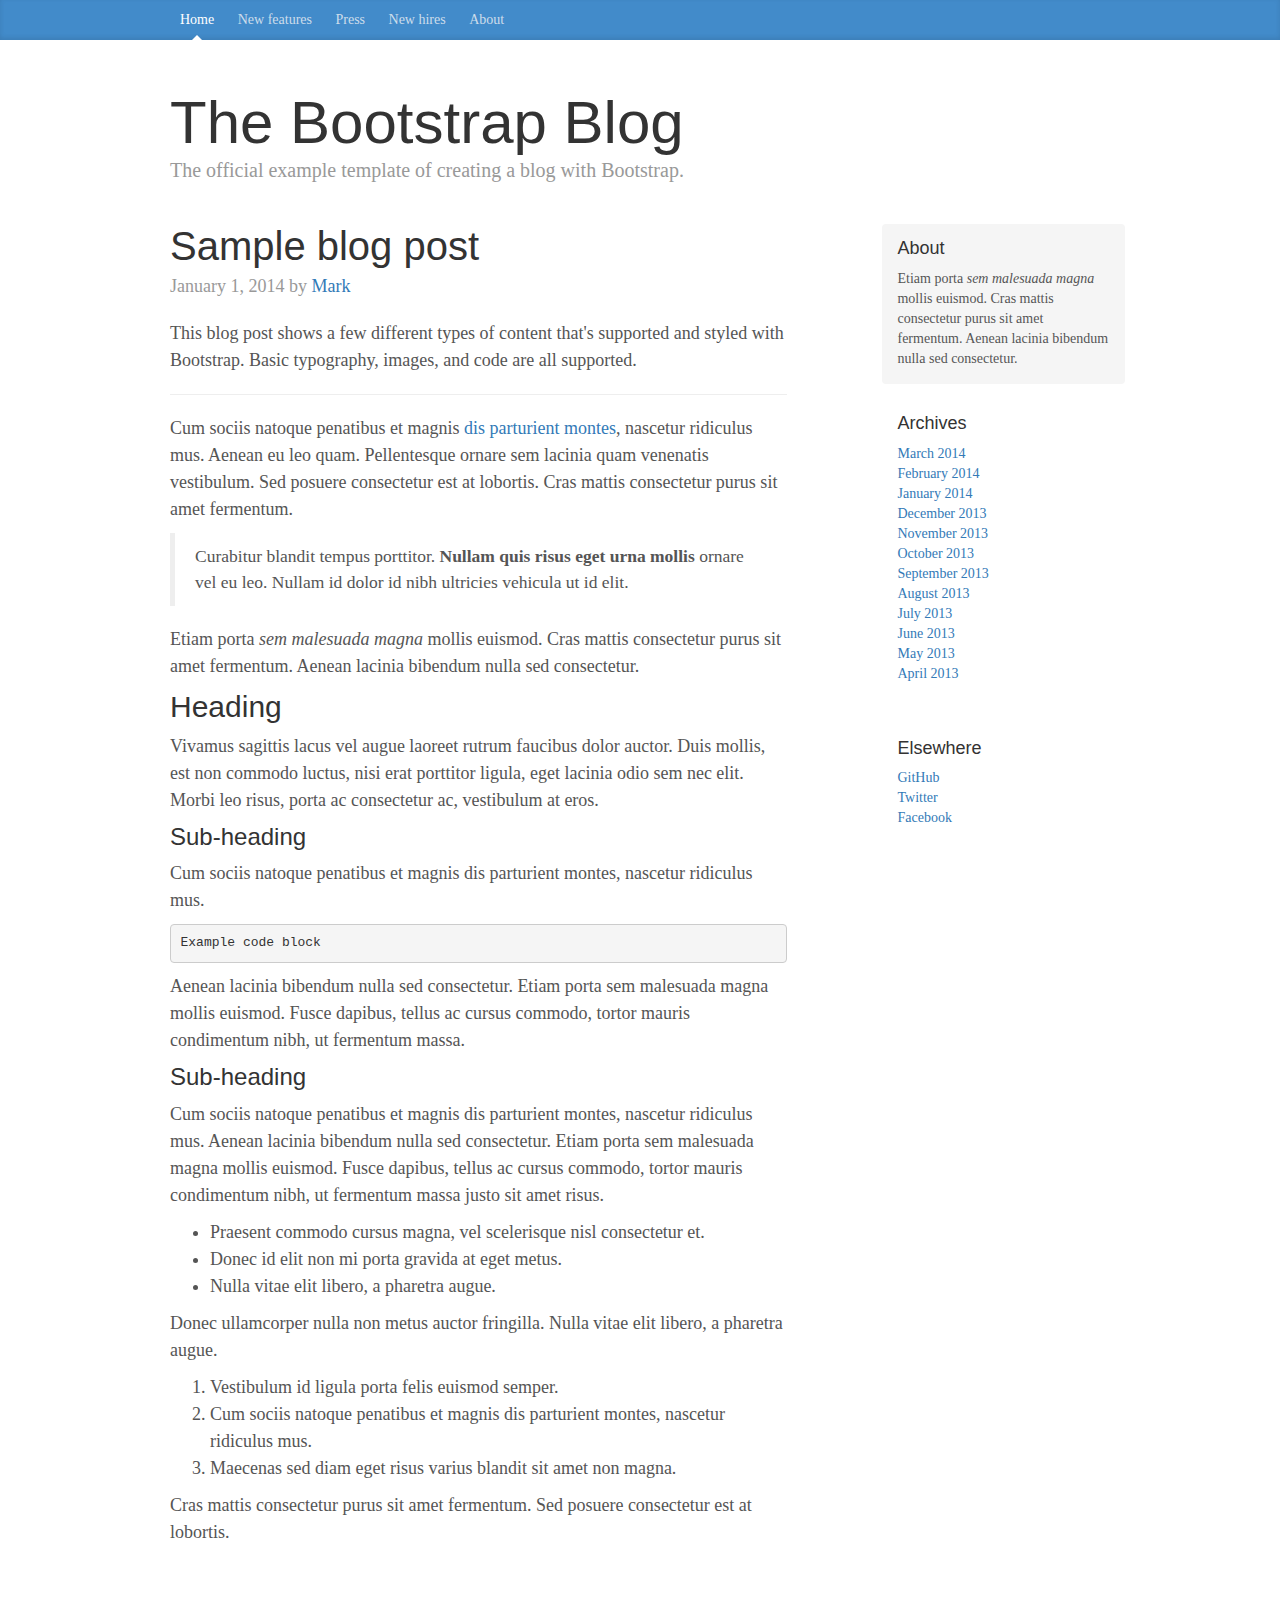
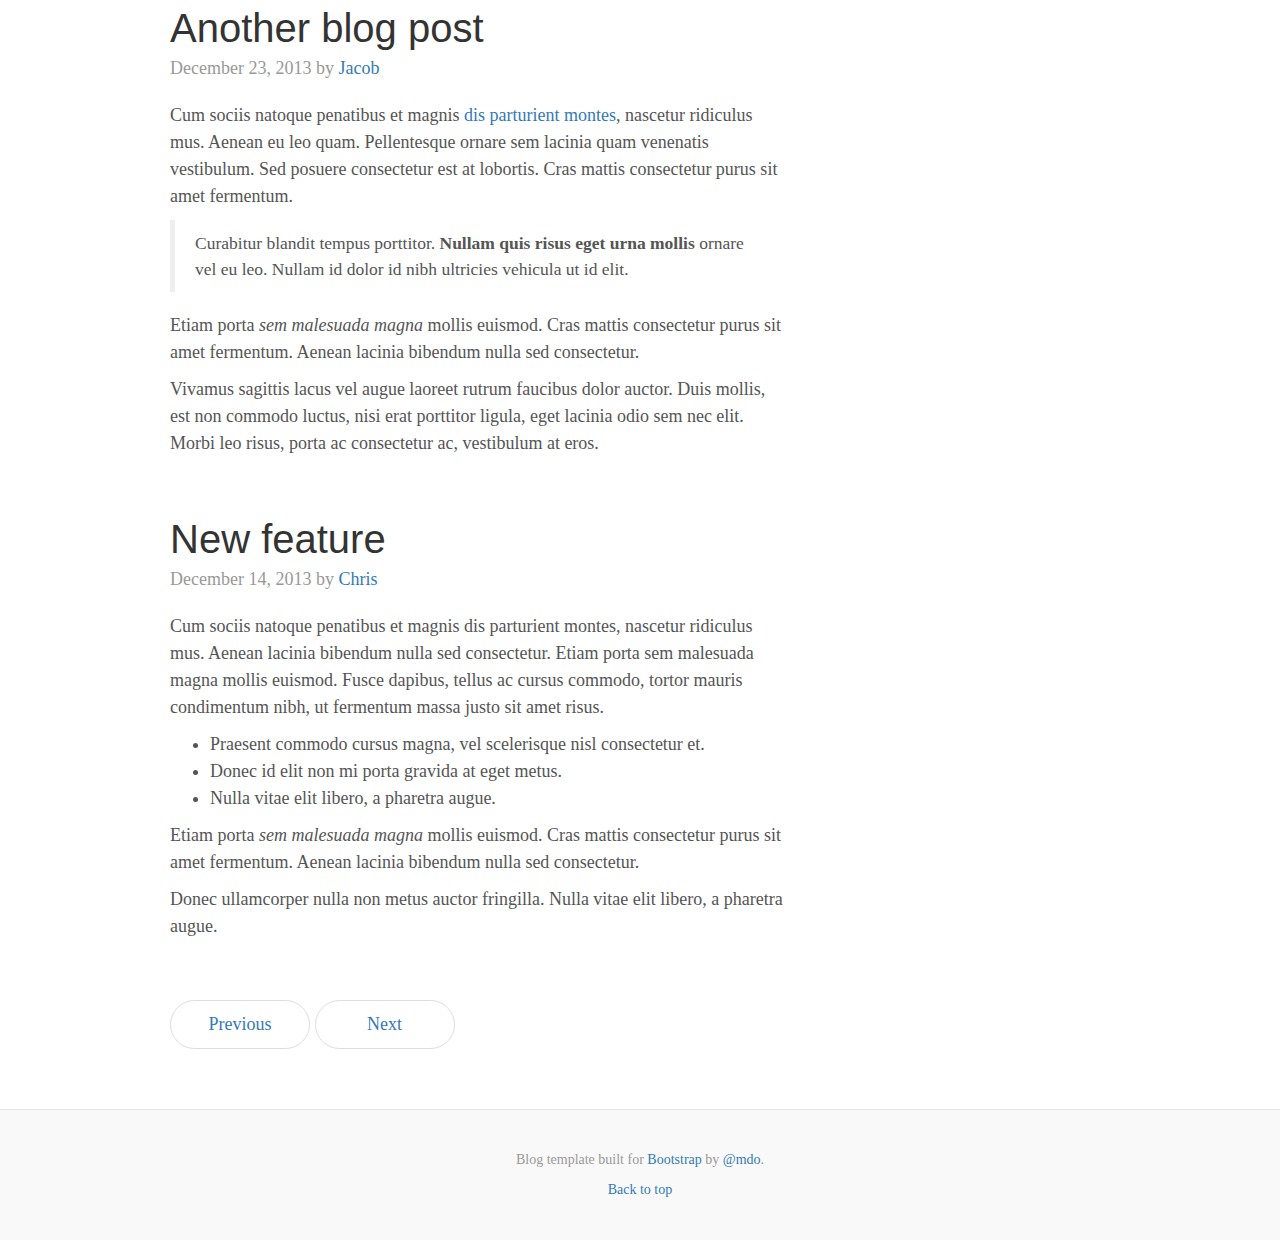
<file: examples/blog/index.html>
<!DOCTYPE html>
<html lang="en">
  <head>
    <meta charset="utf-8">
    <meta http-equiv="X-UA-Compatible" content="IE=edge">
    <meta name="viewport" content="width=device-width, initial-scale=1">
    <!-- The above 3 meta tags *must* come first in the head; any other head content must come *after* these tags -->
    <meta name="description" content="">
    <meta name="author" content="">
    <link rel="icon" href="../../favicon.ico">

    <title>Blog Template for Bootstrap</title>

    <!-- Bootstrap core CSS -->
    <link href="../../dist/css/bootstrap.min.css" rel="stylesheet">

    <!-- Custom styles for this template -->
    <link href="blog.css" rel="stylesheet">

    <!-- Just for debugging purposes. Don't actually copy these 2 lines! -->
    <!--[if lt IE 9]><script src="../../assets/js/ie8-responsive-file-warning.js"></script><![endif]-->
    <script src="../../assets/js/ie-emulation-modes-warning.js"></script>

    <!-- HTML5 shim and Respond.js for IE8 support of HTML5 elements and media queries -->
    <!--[if lt IE 9]>
      <script src="https://oss.maxcdn.com/html5shiv/3.7.2/html5shiv.min.js"></script>
      <script src="https://oss.maxcdn.com/respond/1.4.2/respond.min.js"></script>
    <![endif]-->
  </head>

  <body>

    <div class="blog-masthead">
      <div class="container">
        <nav class="blog-nav">
          <a class="blog-nav-item active" href="#">Home</a>
          <a class="blog-nav-item" href="#">New features</a>
          <a class="blog-nav-item" href="#">Press</a>
          <a class="blog-nav-item" href="#">New hires</a>
          <a class="blog-nav-item" href="#">About</a>
        </nav>
      </div>
    </div>

    <div class="container">

      <div class="blog-header">
        <h1 class="blog-title">The Bootstrap Blog</h1>
        <p class="lead blog-description">The official example template of creating a blog with Bootstrap.</p>
      </div>

      <div class="row">

        <div class="col-sm-8 blog-main">

          <div class="blog-post">
            <h2 class="blog-post-title">Sample blog post</h2>
            <p class="blog-post-meta">January 1, 2014 by <a href="#">Mark</a></p>

            <p>This blog post shows a few different types of content that's supported and styled with Bootstrap. Basic typography, images, and code are all supported.</p>
            <hr>
            <p>Cum sociis natoque penatibus et magnis <a href="#">dis parturient montes</a>, nascetur ridiculus mus. Aenean eu leo quam. Pellentesque ornare sem lacinia quam venenatis vestibulum. Sed posuere consectetur est at lobortis. Cras mattis consectetur purus sit amet fermentum.</p>
            <blockquote>
              <p>Curabitur blandit tempus porttitor. <strong>Nullam quis risus eget urna mollis</strong> ornare vel eu leo. Nullam id dolor id nibh ultricies vehicula ut id elit.</p>
            </blockquote>
            <p>Etiam porta <em>sem malesuada magna</em> mollis euismod. Cras mattis consectetur purus sit amet fermentum. Aenean lacinia bibendum nulla sed consectetur.</p>
            <h2>Heading</h2>
            <p>Vivamus sagittis lacus vel augue laoreet rutrum faucibus dolor auctor. Duis mollis, est non commodo luctus, nisi erat porttitor ligula, eget lacinia odio sem nec elit. Morbi leo risus, porta ac consectetur ac, vestibulum at eros.</p>
            <h3>Sub-heading</h3>
            <p>Cum sociis natoque penatibus et magnis dis parturient montes, nascetur ridiculus mus.</p>
            <pre><code>Example code block</code></pre>
            <p>Aenean lacinia bibendum nulla sed consectetur. Etiam porta sem malesuada magna mollis euismod. Fusce dapibus, tellus ac cursus commodo, tortor mauris condimentum nibh, ut fermentum massa.</p>
            <h3>Sub-heading</h3>
            <p>Cum sociis natoque penatibus et magnis dis parturient montes, nascetur ridiculus mus. Aenean lacinia bibendum nulla sed consectetur. Etiam porta sem malesuada magna mollis euismod. Fusce dapibus, tellus ac cursus commodo, tortor mauris condimentum nibh, ut fermentum massa justo sit amet risus.</p>
            <ul>
              <li>Praesent commodo cursus magna, vel scelerisque nisl consectetur et.</li>
              <li>Donec id elit non mi porta gravida at eget metus.</li>
              <li>Nulla vitae elit libero, a pharetra augue.</li>
            </ul>
            <p>Donec ullamcorper nulla non metus auctor fringilla. Nulla vitae elit libero, a pharetra augue.</p>
            <ol>
              <li>Vestibulum id ligula porta felis euismod semper.</li>
              <li>Cum sociis natoque penatibus et magnis dis parturient montes, nascetur ridiculus mus.</li>
              <li>Maecenas sed diam eget risus varius blandit sit amet non magna.</li>
            </ol>
            <p>Cras mattis consectetur purus sit amet fermentum. Sed posuere consectetur est at lobortis.</p>
          </div><!-- /.blog-post -->

          <div class="blog-post">
            <h2 class="blog-post-title">Another blog post</h2>
            <p class="blog-post-meta">December 23, 2013 by <a href="#">Jacob</a></p>

            <p>Cum sociis natoque penatibus et magnis <a href="#">dis parturient montes</a>, nascetur ridiculus mus. Aenean eu leo quam. Pellentesque ornare sem lacinia quam venenatis vestibulum. Sed posuere consectetur est at lobortis. Cras mattis consectetur purus sit amet fermentum.</p>
            <blockquote>
              <p>Curabitur blandit tempus porttitor. <strong>Nullam quis risus eget urna mollis</strong> ornare vel eu leo. Nullam id dolor id nibh ultricies vehicula ut id elit.</p>
            </blockquote>
            <p>Etiam porta <em>sem malesuada magna</em> mollis euismod. Cras mattis consectetur purus sit amet fermentum. Aenean lacinia bibendum nulla sed consectetur.</p>
            <p>Vivamus sagittis lacus vel augue laoreet rutrum faucibus dolor auctor. Duis mollis, est non commodo luctus, nisi erat porttitor ligula, eget lacinia odio sem nec elit. Morbi leo risus, porta ac consectetur ac, vestibulum at eros.</p>
          </div><!-- /.blog-post -->

          <div class="blog-post">
            <h2 class="blog-post-title">New feature</h2>
            <p class="blog-post-meta">December 14, 2013 by <a href="#">Chris</a></p>

            <p>Cum sociis natoque penatibus et magnis dis parturient montes, nascetur ridiculus mus. Aenean lacinia bibendum nulla sed consectetur. Etiam porta sem malesuada magna mollis euismod. Fusce dapibus, tellus ac cursus commodo, tortor mauris condimentum nibh, ut fermentum massa justo sit amet risus.</p>
            <ul>
              <li>Praesent commodo cursus magna, vel scelerisque nisl consectetur et.</li>
              <li>Donec id elit non mi porta gravida at eget metus.</li>
              <li>Nulla vitae elit libero, a pharetra augue.</li>
            </ul>
            <p>Etiam porta <em>sem malesuada magna</em> mollis euismod. Cras mattis consectetur purus sit amet fermentum. Aenean lacinia bibendum nulla sed consectetur.</p>
            <p>Donec ullamcorper nulla non metus auctor fringilla. Nulla vitae elit libero, a pharetra augue.</p>
          </div><!-- /.blog-post -->

          <nav>
            <ul class="pager">
              <li><a href="#">Previous</a></li>
              <li><a href="#">Next</a></li>
            </ul>
          </nav>

        </div><!-- /.blog-main -->

        <div class="col-sm-3 col-sm-offset-1 blog-sidebar">
          <div class="sidebar-module sidebar-module-inset">
            <h4>About</h4>
            <p>Etiam porta <em>sem malesuada magna</em> mollis euismod. Cras mattis consectetur purus sit amet fermentum. Aenean lacinia bibendum nulla sed consectetur.</p>
          </div>
          <div class="sidebar-module">
            <h4>Archives</h4>
            <ol class="list-unstyled">
              <li><a href="#">March 2014</a></li>
              <li><a href="#">February 2014</a></li>
              <li><a href="#">January 2014</a></li>
              <li><a href="#">December 2013</a></li>
              <li><a href="#">November 2013</a></li>
              <li><a href="#">October 2013</a></li>
              <li><a href="#">September 2013</a></li>
              <li><a href="#">August 2013</a></li>
              <li><a href="#">July 2013</a></li>
              <li><a href="#">June 2013</a></li>
              <li><a href="#">May 2013</a></li>
              <li><a href="#">April 2013</a></li>
            </ol>
          </div>
          <div class="sidebar-module">
            <h4>Elsewhere</h4>
            <ol class="list-unstyled">
              <li><a href="#">GitHub</a></li>
              <li><a href="#">Twitter</a></li>
              <li><a href="#">Facebook</a></li>
            </ol>
          </div>
        </div><!-- /.blog-sidebar -->

      </div><!-- /.row -->

    </div><!-- /.container -->

    <footer class="blog-footer">
      <p>Blog template built for <a href="http://getbootstrap.com">Bootstrap</a> by <a href="https://twitter.com/mdo">@mdo</a>.</p>
      <p>
        <a href="#">Back to top</a>
      </p>
    </footer>


    <!-- Bootstrap core JavaScript
    ================================================== -->
    <!-- Placed at the end of the document so the pages load faster -->
    <script src="https://ajax.googleapis.com/ajax/libs/jquery/1.11.2/jquery.min.js"></script>
    <script src="../../dist/js/bootstrap.min.js"></script>
    <!-- IE10 viewport hack for Surface/desktop Windows 8 bug -->
    <script src="../../assets/js/ie10-viewport-bug-workaround.js"></script>
  </body>
</html>
</file>
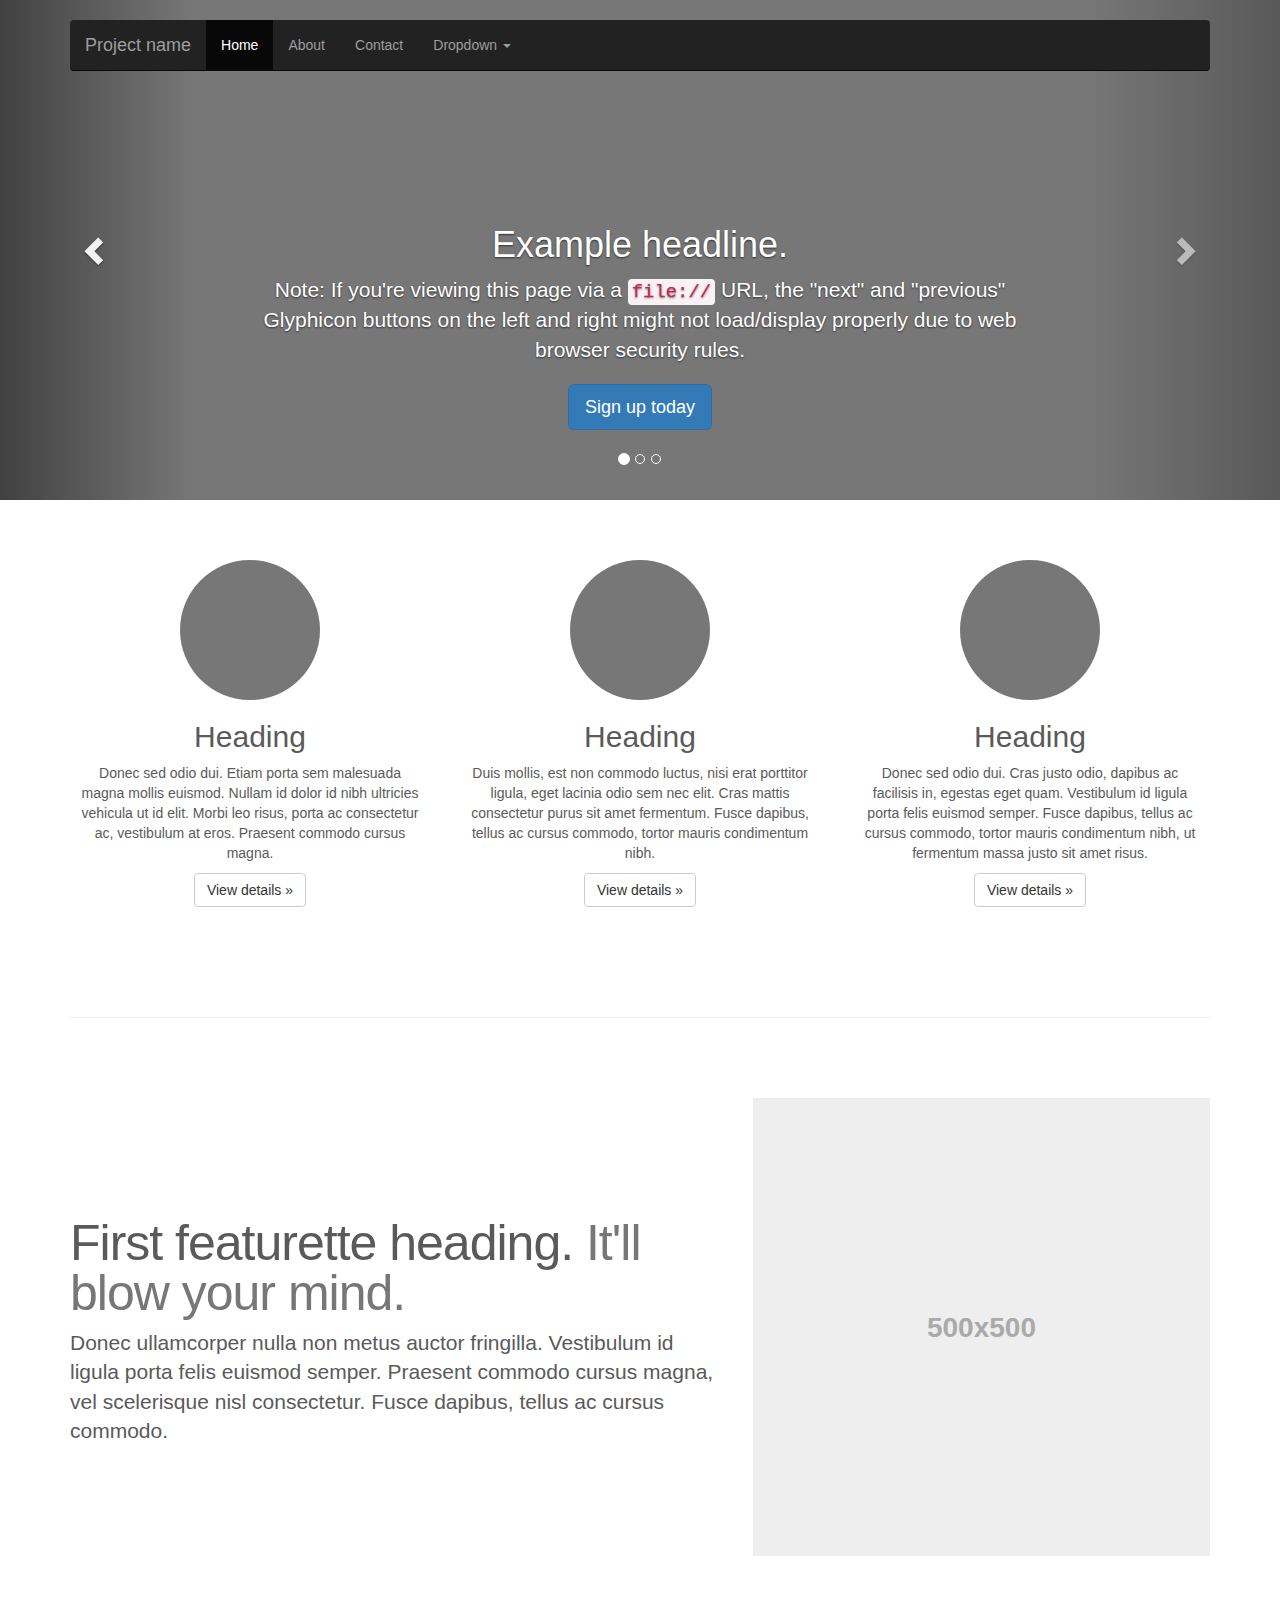
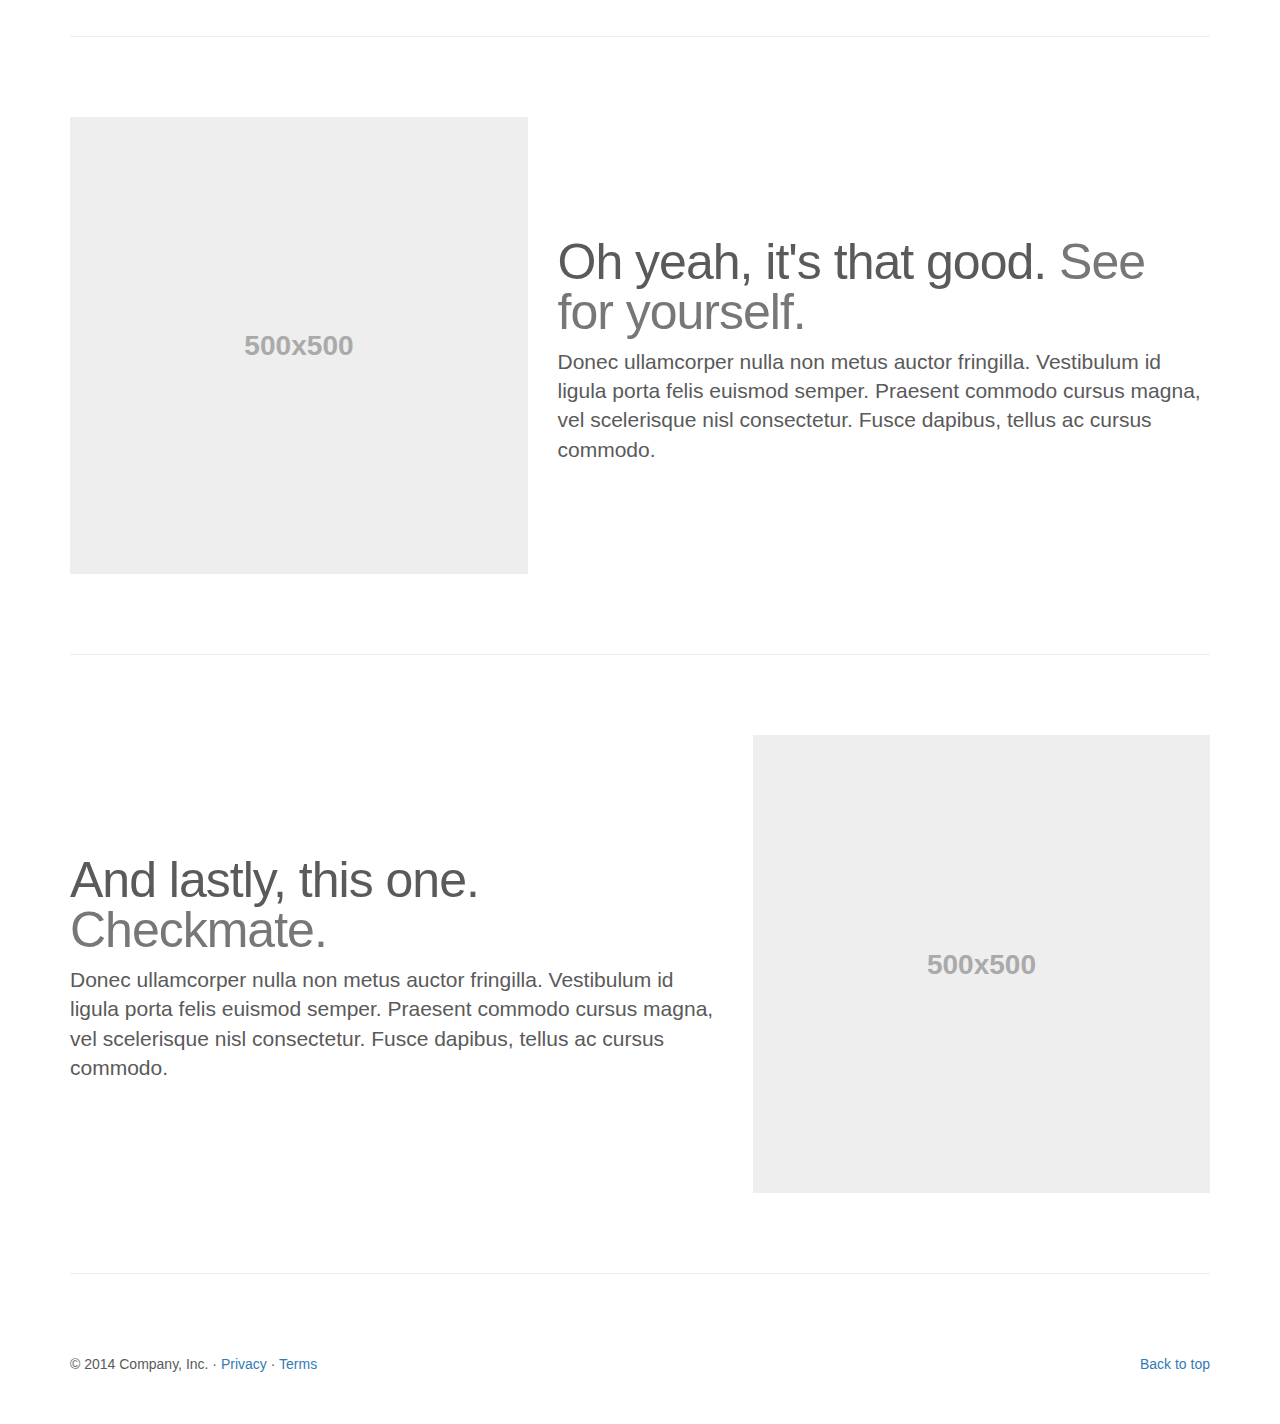
<file: examples/carousel/index.html>
<!DOCTYPE html>
<html lang="en">
  <head>
    <meta charset="utf-8">
    <meta http-equiv="X-UA-Compatible" content="IE=edge">
    <meta name="viewport" content="width=device-width, initial-scale=1">
    <!-- The above 3 meta tags *must* come first in the head; any other head content must come *after* these tags -->
    <meta name="description" content="">
    <meta name="author" content="">
    <link rel="icon" href="../../favicon.ico">

    <title>Carousel Template for Bootstrap</title>

    <!-- Bootstrap core CSS -->
    <link href="../../dist/css/bootstrap.min.css" rel="stylesheet">

    <!-- Just for debugging purposes. Don't actually copy these 2 lines! -->
    <!--[if lt IE 9]><script src="../../assets/js/ie8-responsive-file-warning.js"></script><![endif]-->
    <script src="../../assets/js/ie-emulation-modes-warning.js"></script>

    <!-- HTML5 shim and Respond.js for IE8 support of HTML5 elements and media queries -->
    <!--[if lt IE 9]>
      <script src="https://oss.maxcdn.com/html5shiv/3.7.2/html5shiv.min.js"></script>
      <script src="https://oss.maxcdn.com/respond/1.4.2/respond.min.js"></script>
    <![endif]-->

    <!-- Custom styles for this template -->
    <link href="carousel.css" rel="stylesheet">
  </head>
<!-- NAVBAR
================================================== -->
  <body>
    <div class="navbar-wrapper">
      <div class="container">

        <nav class="navbar navbar-inverse navbar-static-top">
          <div class="container">
            <div class="navbar-header">
              <button type="button" class="navbar-toggle collapsed" data-toggle="collapse" data-target="#navbar" aria-expanded="false" aria-controls="navbar">
                <span class="sr-only">Toggle navigation</span>
                <span class="icon-bar"></span>
                <span class="icon-bar"></span>
                <span class="icon-bar"></span>
              </button>
              <a class="navbar-brand" href="#">Project name</a>
            </div>
            <div id="navbar" class="navbar-collapse collapse">
              <ul class="nav navbar-nav">
                <li class="active"><a href="#">Home</a></li>
                <li><a href="#about">About</a></li>
                <li><a href="#contact">Contact</a></li>
                <li class="dropdown">
                  <a href="#" class="dropdown-toggle" data-toggle="dropdown" role="button" aria-expanded="false">Dropdown <span class="caret"></span></a>
                  <ul class="dropdown-menu" role="menu">
                    <li><a href="#">Action</a></li>
                    <li><a href="#">Another action</a></li>
                    <li><a href="#">Something else here</a></li>
                    <li class="divider"></li>
                    <li class="dropdown-header">Nav header</li>
                    <li><a href="#">Separated link</a></li>
                    <li><a href="#">One more separated link</a></li>
                  </ul>
                </li>
              </ul>
            </div>
          </div>
        </nav>

      </div>
    </div>


    <!-- Carousel
    ================================================== -->
    <div id="myCarousel" class="carousel slide" data-ride="carousel">
      <!-- Indicators -->
      <ol class="carousel-indicators">
        <li data-target="#myCarousel" data-slide-to="0" class="active"></li>
        <li data-target="#myCarousel" data-slide-to="1"></li>
        <li data-target="#myCarousel" data-slide-to="2"></li>
      </ol>
      <div class="carousel-inner" role="listbox">
        <div class="item active">
          <img class="first-slide" src="[data-uri]" alt="First slide">
          <div class="container">
            <div class="carousel-caption">
              <h1>Example headline.</h1>
              <p>Note: If you're viewing this page via a <code>file://</code> URL, the "next" and "previous" Glyphicon buttons on the left and right might not load/display properly due to web browser security rules.</p>
              <p><a class="btn btn-lg btn-primary" href="#" role="button">Sign up today</a></p>
            </div>
          </div>
        </div>
        <div class="item">
          <img class="second-slide" src="[data-uri]" alt="Second slide">
          <div class="container">
            <div class="carousel-caption">
              <h1>Another example headline.</h1>
              <p>Cras justo odio, dapibus ac facilisis in, egestas eget quam. Donec id elit non mi porta gravida at eget metus. Nullam id dolor id nibh ultricies vehicula ut id elit.</p>
              <p><a class="btn btn-lg btn-primary" href="#" role="button">Learn more</a></p>
            </div>
          </div>
        </div>
        <div class="item">
          <img class="third-slide" src="[data-uri]" alt="Third slide">
          <div class="container">
            <div class="carousel-caption">
              <h1>One more for good measure.</h1>
              <p>Cras justo odio, dapibus ac facilisis in, egestas eget quam. Donec id elit non mi porta gravida at eget metus. Nullam id dolor id nibh ultricies vehicula ut id elit.</p>
              <p><a class="btn btn-lg btn-primary" href="#" role="button">Browse gallery</a></p>
            </div>
          </div>
        </div>
      </div>
      <a class="left carousel-control" href="#myCarousel" role="button" data-slide="prev">
        <span class="glyphicon glyphicon-chevron-left" aria-hidden="true"></span>
        <span class="sr-only">Previous</span>
      </a>
      <a class="right carousel-control" href="#myCarousel" role="button" data-slide="next">
        <span class="glyphicon glyphicon-chevron-right" aria-hidden="true"></span>
        <span class="sr-only">Next</span>
      </a>
    </div><!-- /.carousel -->


    <!-- Marketing messaging and featurettes
    ================================================== -->
    <!-- Wrap the rest of the page in another container to center all the content. -->

    <div class="container marketing">

      <!-- Three columns of text below the carousel -->
      <div class="row">
        <div class="col-lg-4">
          <img class="img-circle" src="[data-uri]" alt="Generic placeholder image" width="140" height="140">
          <h2>Heading</h2>
          <p>Donec sed odio dui. Etiam porta sem malesuada magna mollis euismod. Nullam id dolor id nibh ultricies vehicula ut id elit. Morbi leo risus, porta ac consectetur ac, vestibulum at eros. Praesent commodo cursus magna.</p>
          <p><a class="btn btn-default" href="#" role="button">View details &raquo;</a></p>
        </div><!-- /.col-lg-4 -->
        <div class="col-lg-4">
          <img class="img-circle" src="[data-uri]" alt="Generic placeholder image" width="140" height="140">
          <h2>Heading</h2>
          <p>Duis mollis, est non commodo luctus, nisi erat porttitor ligula, eget lacinia odio sem nec elit. Cras mattis consectetur purus sit amet fermentum. Fusce dapibus, tellus ac cursus commodo, tortor mauris condimentum nibh.</p>
          <p><a class="btn btn-default" href="#" role="button">View details &raquo;</a></p>
        </div><!-- /.col-lg-4 -->
        <div class="col-lg-4">
          <img class="img-circle" src="[data-uri]" alt="Generic placeholder image" width="140" height="140">
          <h2>Heading</h2>
          <p>Donec sed odio dui. Cras justo odio, dapibus ac facilisis in, egestas eget quam. Vestibulum id ligula porta felis euismod semper. Fusce dapibus, tellus ac cursus commodo, tortor mauris condimentum nibh, ut fermentum massa justo sit amet risus.</p>
          <p><a class="btn btn-default" href="#" role="button">View details &raquo;</a></p>
        </div><!-- /.col-lg-4 -->
      </div><!-- /.row -->


      <!-- START THE FEATURETTES -->

      <hr class="featurette-divider">

      <div class="row featurette">
        <div class="col-md-7">
          <h2 class="featurette-heading">First featurette heading. <span class="text-muted">It'll blow your mind.</span></h2>
          <p class="lead">Donec ullamcorper nulla non metus auctor fringilla. Vestibulum id ligula porta felis euismod semper. Praesent commodo cursus magna, vel scelerisque nisl consectetur. Fusce dapibus, tellus ac cursus commodo.</p>
        </div>
        <div class="col-md-5">
          <img class="featurette-image img-responsive center-block" data-src="holder.js/500x500/auto" alt="Generic placeholder image">
        </div>
      </div>

      <hr class="featurette-divider">

      <div class="row featurette">
        <div class="col-md-7 col-md-push-5">
          <h2 class="featurette-heading">Oh yeah, it's that good. <span class="text-muted">See for yourself.</span></h2>
          <p class="lead">Donec ullamcorper nulla non metus auctor fringilla. Vestibulum id ligula porta felis euismod semper. Praesent commodo cursus magna, vel scelerisque nisl consectetur. Fusce dapibus, tellus ac cursus commodo.</p>
        </div>
        <div class="col-md-5 col-md-pull-7">
          <img class="featurette-image img-responsive center-block" data-src="holder.js/500x500/auto" alt="Generic placeholder image">
        </div>
      </div>

      <hr class="featurette-divider">

      <div class="row featurette">
        <div class="col-md-7">
          <h2 class="featurette-heading">And lastly, this one. <span class="text-muted">Checkmate.</span></h2>
          <p class="lead">Donec ullamcorper nulla non metus auctor fringilla. Vestibulum id ligula porta felis euismod semper. Praesent commodo cursus magna, vel scelerisque nisl consectetur. Fusce dapibus, tellus ac cursus commodo.</p>
        </div>
        <div class="col-md-5">
          <img class="featurette-image img-responsive center-block" data-src="holder.js/500x500/auto" alt="Generic placeholder image">
        </div>
      </div>

      <hr class="featurette-divider">

      <!-- /END THE FEATURETTES -->


      <!-- FOOTER -->
      <footer>
        <p class="pull-right"><a href="#">Back to top</a></p>
        <p>&copy; 2014 Company, Inc. &middot; <a href="#">Privacy</a> &middot; <a href="#">Terms</a></p>
      </footer>

    </div><!-- /.container -->


    <!-- Bootstrap core JavaScript
    ================================================== -->
    <!-- Placed at the end of the document so the pages load faster -->
    <script src="https://ajax.googleapis.com/ajax/libs/jquery/1.11.2/jquery.min.js"></script>
    <script src="../../dist/js/bootstrap.min.js"></script>
    <!-- Just to make our placeholder images work. Don't actually copy the next line! -->
    <script src="../../assets/js/vendor/holder.js"></script>
    <!-- IE10 viewport hack for Surface/desktop Windows 8 bug -->
    <script src="../../assets/js/ie10-viewport-bug-workaround.js"></script>
  </body>
</html>
</file>
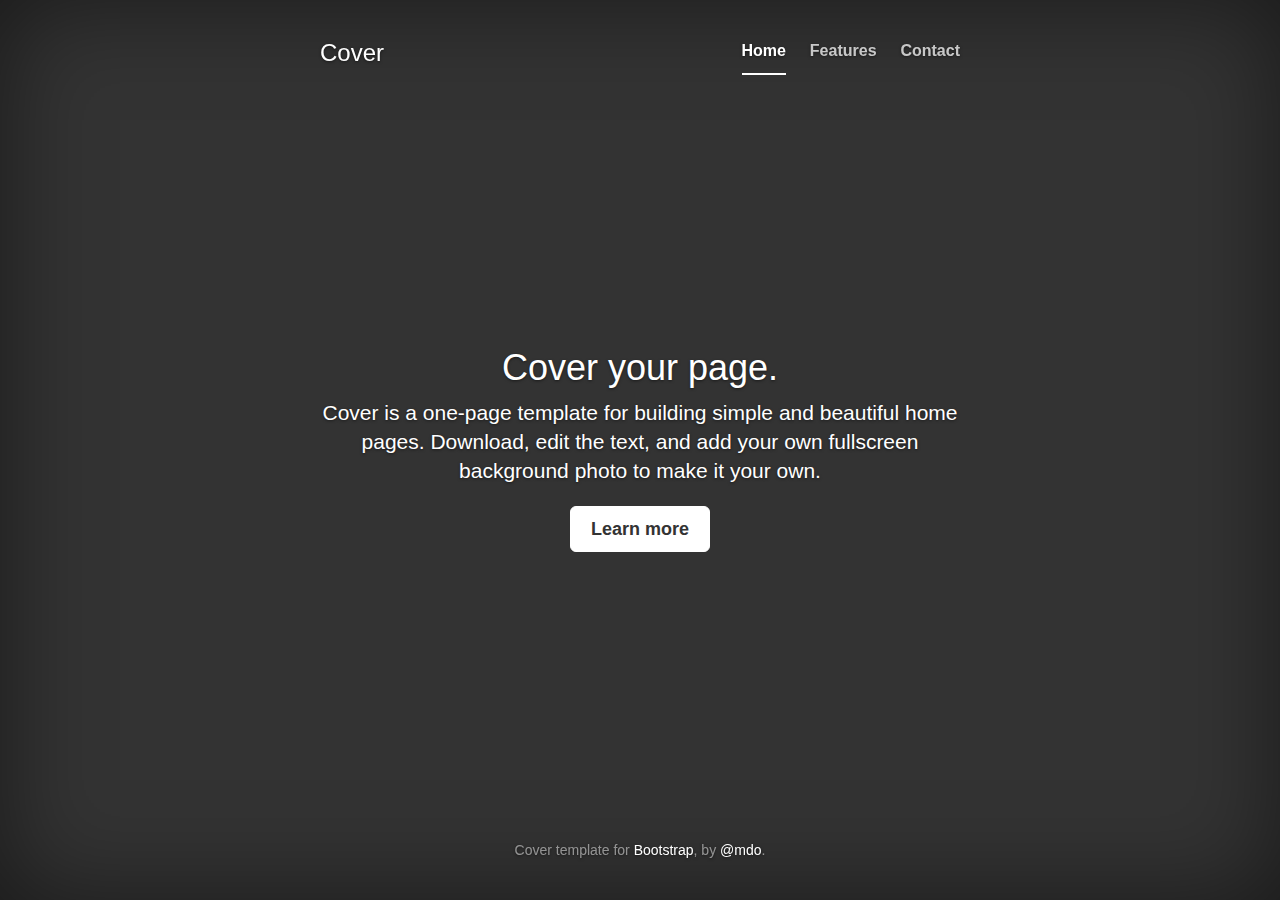
<file: examples/cover/index.html>
<!DOCTYPE html>
<html lang="en">
  <head>
    <meta charset="utf-8">
    <meta http-equiv="X-UA-Compatible" content="IE=edge">
    <meta name="viewport" content="width=device-width, initial-scale=1">
    <!-- The above 3 meta tags *must* come first in the head; any other head content must come *after* these tags -->
    <meta name="description" content="">
    <meta name="author" content="">
    <link rel="icon" href="../../favicon.ico">

    <title>Cover Template for Bootstrap</title>

    <!-- Bootstrap core CSS -->
    <link href="../../dist/css/bootstrap.min.css" rel="stylesheet">

    <!-- Custom styles for this template -->
    <link href="cover.css" rel="stylesheet">

    <!-- Just for debugging purposes. Don't actually copy these 2 lines! -->
    <!--[if lt IE 9]><script src="../../assets/js/ie8-responsive-file-warning.js"></script><![endif]-->
    <script src="../../assets/js/ie-emulation-modes-warning.js"></script>

    <!-- HTML5 shim and Respond.js for IE8 support of HTML5 elements and media queries -->
    <!--[if lt IE 9]>
      <script src="https://oss.maxcdn.com/html5shiv/3.7.2/html5shiv.min.js"></script>
      <script src="https://oss.maxcdn.com/respond/1.4.2/respond.min.js"></script>
    <![endif]-->
  </head>

  <body>

    <div class="site-wrapper">

      <div class="site-wrapper-inner">

        <div class="cover-container">

          <div class="masthead clearfix">
            <div class="inner">
              <h3 class="masthead-brand">Cover</h3>
              <nav>
                <ul class="nav masthead-nav">
                  <li class="active"><a href="#">Home</a></li>
                  <li><a href="#">Features</a></li>
                  <li><a href="#">Contact</a></li>
                </ul>
              </nav>
            </div>
          </div>

          <div class="inner cover">
            <h1 class="cover-heading">Cover your page.</h1>
            <p class="lead">Cover is a one-page template for building simple and beautiful home pages. Download, edit the text, and add your own fullscreen background photo to make it your own.</p>
            <p class="lead">
              <a href="#" class="btn btn-lg btn-default">Learn more</a>
            </p>
          </div>

          <div class="mastfoot">
            <div class="inner">
              <p>Cover template for <a href="http://getbootstrap.com">Bootstrap</a>, by <a href="https://twitter.com/mdo">@mdo</a>.</p>
            </div>
          </div>

        </div>

      </div>

    </div>

    <!-- Bootstrap core JavaScript
    ================================================== -->
    <!-- Placed at the end of the document so the pages load faster -->
    <script src="https://ajax.googleapis.com/ajax/libs/jquery/1.11.2/jquery.min.js"></script>
    <script src="../../dist/js/bootstrap.min.js"></script>
    <!-- IE10 viewport hack for Surface/desktop Windows 8 bug -->
    <script src="../../assets/js/ie10-viewport-bug-workaround.js"></script>
  </body>
</html>
</file>
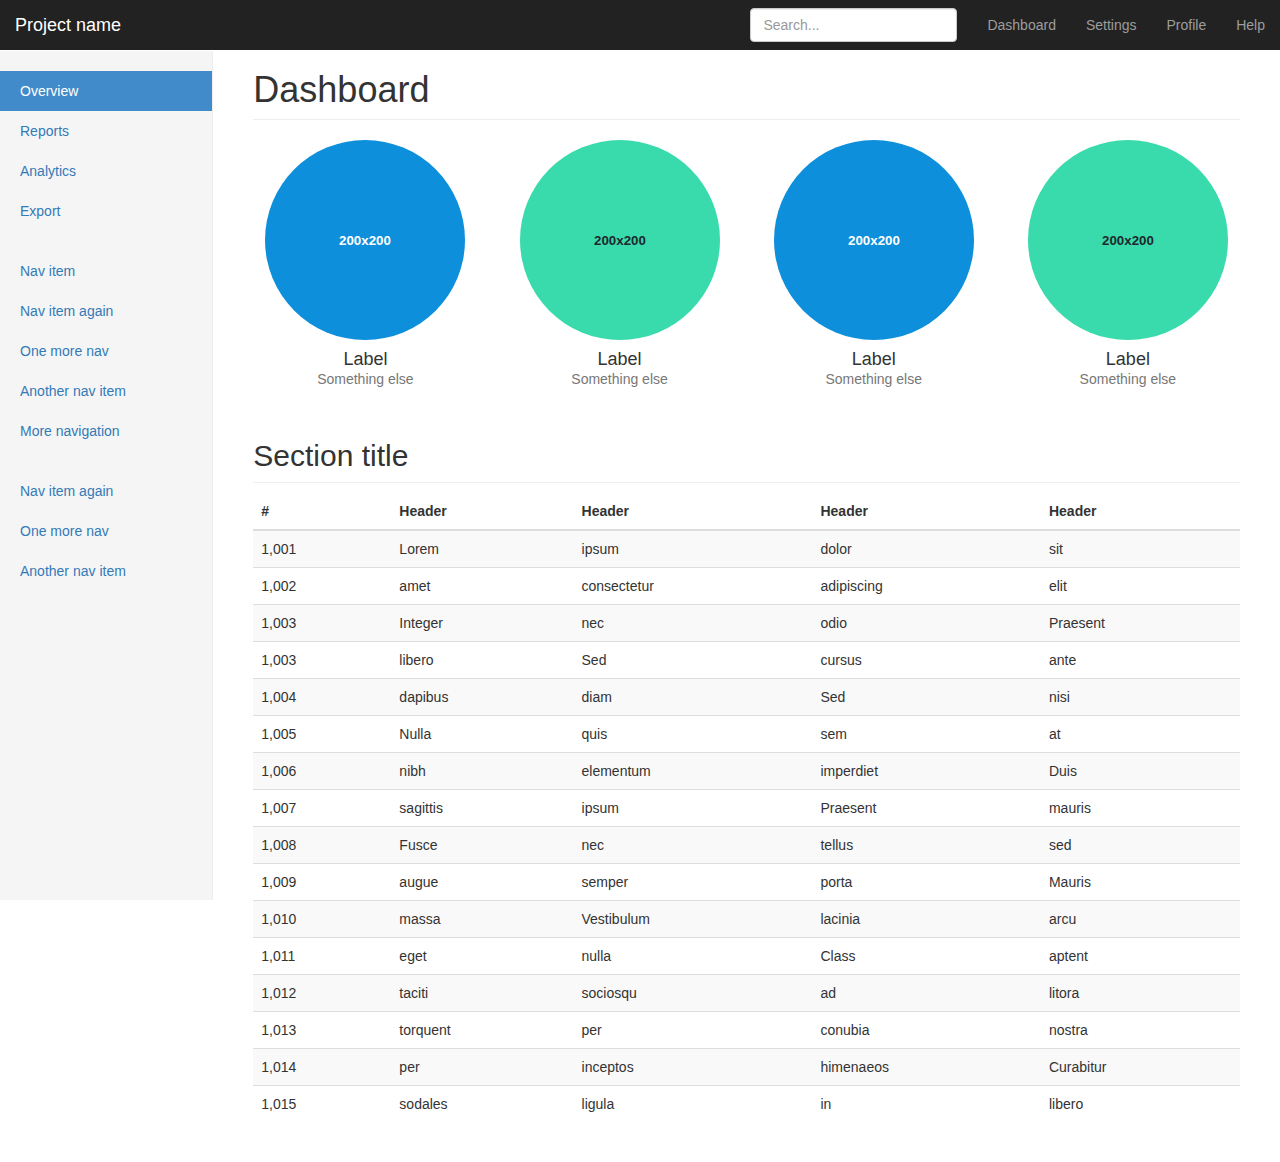
<file: examples/dashboard/index.html>
<!DOCTYPE html>
<html lang="en">
  <head>
    <meta charset="utf-8">
    <meta http-equiv="X-UA-Compatible" content="IE=edge">
    <meta name="viewport" content="width=device-width, initial-scale=1">
    <!-- The above 3 meta tags *must* come first in the head; any other head content must come *after* these tags -->
    <meta name="description" content="">
    <meta name="author" content="">
    <link rel="icon" href="../../favicon.ico">

    <title>Dashboard Template for Bootstrap</title>

    <!-- Bootstrap core CSS -->
    <link href="../../dist/css/bootstrap.min.css" rel="stylesheet">

    <!-- Custom styles for this template -->
    <link href="dashboard.css" rel="stylesheet">

    <!-- Just for debugging purposes. Don't actually copy these 2 lines! -->
    <!--[if lt IE 9]><script src="../../assets/js/ie8-responsive-file-warning.js"></script><![endif]-->
    <script src="../../assets/js/ie-emulation-modes-warning.js"></script>

    <!-- HTML5 shim and Respond.js for IE8 support of HTML5 elements and media queries -->
    <!--[if lt IE 9]>
      <script src="https://oss.maxcdn.com/html5shiv/3.7.2/html5shiv.min.js"></script>
      <script src="https://oss.maxcdn.com/respond/1.4.2/respond.min.js"></script>
    <![endif]-->
  </head>

  <body>

    <nav class="navbar navbar-inverse navbar-fixed-top">
      <div class="container-fluid">
        <div class="navbar-header">
          <button type="button" class="navbar-toggle collapsed" data-toggle="collapse" data-target="#navbar" aria-expanded="false" aria-controls="navbar">
            <span class="sr-only">Toggle navigation</span>
            <span class="icon-bar"></span>
            <span class="icon-bar"></span>
            <span class="icon-bar"></span>
          </button>
          <a class="navbar-brand" href="#">Project name</a>
        </div>
        <div id="navbar" class="navbar-collapse collapse">
          <ul class="nav navbar-nav navbar-right">
            <li><a href="#">Dashboard</a></li>
            <li><a href="#">Settings</a></li>
            <li><a href="#">Profile</a></li>
            <li><a href="#">Help</a></li>
          </ul>
          <form class="navbar-form navbar-right">
            <input type="text" class="form-control" placeholder="Search...">
          </form>
        </div>
      </div>
    </nav>

    <div class="container-fluid">
      <div class="row">
        <div class="col-sm-3 col-md-2 sidebar">
          <ul class="nav nav-sidebar">
            <li class="active"><a href="#">Overview <span class="sr-only">(current)</span></a></li>
            <li><a href="#">Reports</a></li>
            <li><a href="#">Analytics</a></li>
            <li><a href="#">Export</a></li>
          </ul>
          <ul class="nav nav-sidebar">
            <li><a href="">Nav item</a></li>
            <li><a href="">Nav item again</a></li>
            <li><a href="">One more nav</a></li>
            <li><a href="">Another nav item</a></li>
            <li><a href="">More navigation</a></li>
          </ul>
          <ul class="nav nav-sidebar">
            <li><a href="">Nav item again</a></li>
            <li><a href="">One more nav</a></li>
            <li><a href="">Another nav item</a></li>
          </ul>
        </div>
        <div class="col-sm-9 col-sm-offset-3 col-md-10 col-md-offset-2 main">
          <h1 class="page-header">Dashboard</h1>

          <div class="row placeholders">
            <div class="col-xs-6 col-sm-3 placeholder">
              <img data-src="holder.js/200x200/auto/sky" class="img-responsive" alt="Generic placeholder thumbnail">
              <h4>Label</h4>
              <span class="text-muted">Something else</span>
            </div>
            <div class="col-xs-6 col-sm-3 placeholder">
              <img data-src="holder.js/200x200/auto/vine" class="img-responsive" alt="Generic placeholder thumbnail">
              <h4>Label</h4>
              <span class="text-muted">Something else</span>
            </div>
            <div class="col-xs-6 col-sm-3 placeholder">
              <img data-src="holder.js/200x200/auto/sky" class="img-responsive" alt="Generic placeholder thumbnail">
              <h4>Label</h4>
              <span class="text-muted">Something else</span>
            </div>
            <div class="col-xs-6 col-sm-3 placeholder">
              <img data-src="holder.js/200x200/auto/vine" class="img-responsive" alt="Generic placeholder thumbnail">
              <h4>Label</h4>
              <span class="text-muted">Something else</span>
            </div>
          </div>

          <h2 class="sub-header">Section title</h2>
          <div class="table-responsive">
            <table class="table table-striped">
              <thead>
                <tr>
                  <th>#</th>
                  <th>Header</th>
                  <th>Header</th>
                  <th>Header</th>
                  <th>Header</th>
                </tr>
              </thead>
              <tbody>
                <tr>
                  <td>1,001</td>
                  <td>Lorem</td>
                  <td>ipsum</td>
                  <td>dolor</td>
                  <td>sit</td>
                </tr>
                <tr>
                  <td>1,002</td>
                  <td>amet</td>
                  <td>consectetur</td>
                  <td>adipiscing</td>
                  <td>elit</td>
                </tr>
                <tr>
                  <td>1,003</td>
                  <td>Integer</td>
                  <td>nec</td>
                  <td>odio</td>
                  <td>Praesent</td>
                </tr>
                <tr>
                  <td>1,003</td>
                  <td>libero</td>
                  <td>Sed</td>
                  <td>cursus</td>
                  <td>ante</td>
                </tr>
                <tr>
                  <td>1,004</td>
                  <td>dapibus</td>
                  <td>diam</td>
                  <td>Sed</td>
                  <td>nisi</td>
                </tr>
                <tr>
                  <td>1,005</td>
                  <td>Nulla</td>
                  <td>quis</td>
                  <td>sem</td>
                  <td>at</td>
                </tr>
                <tr>
                  <td>1,006</td>
                  <td>nibh</td>
                  <td>elementum</td>
                  <td>imperdiet</td>
                  <td>Duis</td>
                </tr>
                <tr>
                  <td>1,007</td>
                  <td>sagittis</td>
                  <td>ipsum</td>
                  <td>Praesent</td>
                  <td>mauris</td>
                </tr>
                <tr>
                  <td>1,008</td>
                  <td>Fusce</td>
                  <td>nec</td>
                  <td>tellus</td>
                  <td>sed</td>
                </tr>
                <tr>
                  <td>1,009</td>
                  <td>augue</td>
                  <td>semper</td>
                  <td>porta</td>
                  <td>Mauris</td>
                </tr>
                <tr>
                  <td>1,010</td>
                  <td>massa</td>
                  <td>Vestibulum</td>
                  <td>lacinia</td>
                  <td>arcu</td>
                </tr>
                <tr>
                  <td>1,011</td>
                  <td>eget</td>
                  <td>nulla</td>
                  <td>Class</td>
                  <td>aptent</td>
                </tr>
                <tr>
                  <td>1,012</td>
                  <td>taciti</td>
                  <td>sociosqu</td>
                  <td>ad</td>
                  <td>litora</td>
                </tr>
                <tr>
                  <td>1,013</td>
                  <td>torquent</td>
                  <td>per</td>
                  <td>conubia</td>
                  <td>nostra</td>
                </tr>
                <tr>
                  <td>1,014</td>
                  <td>per</td>
                  <td>inceptos</td>
                  <td>himenaeos</td>
                  <td>Curabitur</td>
                </tr>
                <tr>
                  <td>1,015</td>
                  <td>sodales</td>
                  <td>ligula</td>
                  <td>in</td>
                  <td>libero</td>
                </tr>
              </tbody>
            </table>
          </div>
        </div>
      </div>
    </div>

    <!-- Bootstrap core JavaScript
    ================================================== -->
    <!-- Placed at the end of the document so the pages load faster -->
    <script src="https://ajax.googleapis.com/ajax/libs/jquery/1.11.2/jquery.min.js"></script>
    <script src="../../dist/js/bootstrap.min.js"></script>
    <!-- Just to make our placeholder images work. Don't actually copy the next line! -->
    <script src="../../assets/js/vendor/holder.js"></script>
    <!-- IE10 viewport hack for Surface/desktop Windows 8 bug -->
    <script src="../../assets/js/ie10-viewport-bug-workaround.js"></script>
  </body>
</html>
</file>
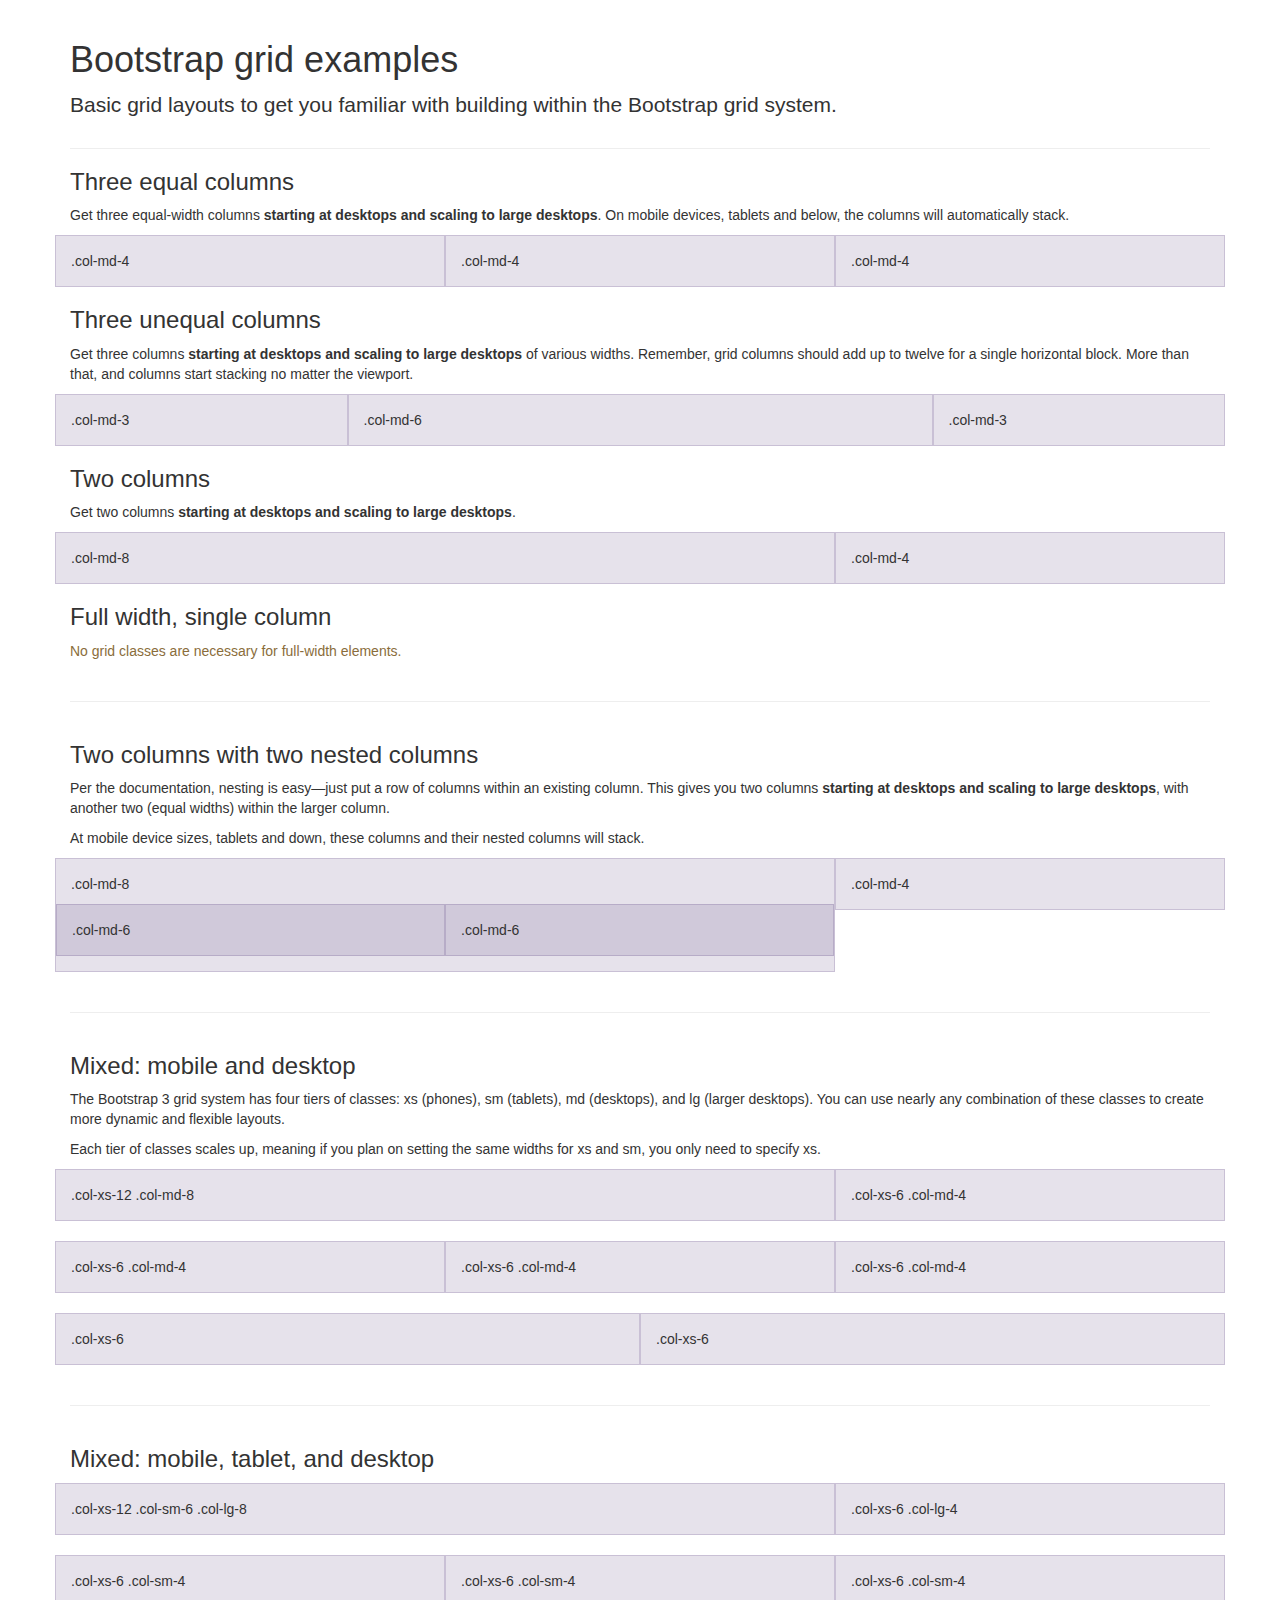
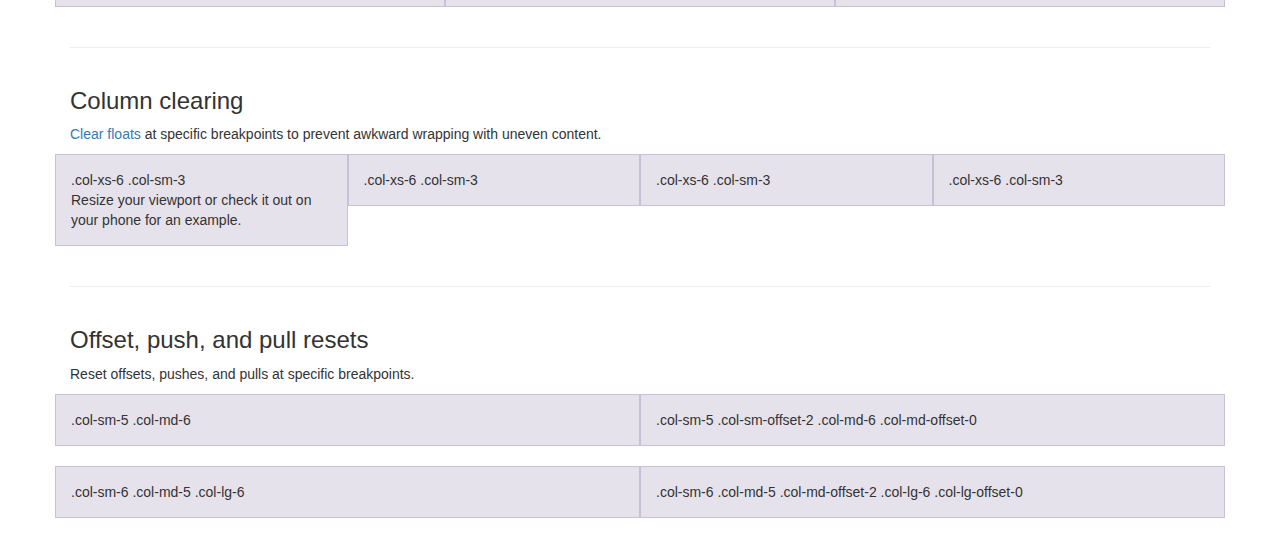
<file: examples/grid/index.html>
<!DOCTYPE html>
<html lang="en">
  <head>
    <meta charset="utf-8">
    <meta http-equiv="X-UA-Compatible" content="IE=edge">
    <meta name="viewport" content="width=device-width, initial-scale=1">
    <!-- The above 3 meta tags *must* come first in the head; any other head content must come *after* these tags -->
    <meta name="description" content="">
    <meta name="author" content="">
    <link rel="icon" href="../../favicon.ico">

    <title>Grid Template for Bootstrap</title>

    <!-- Bootstrap core CSS -->
    <link href="../../dist/css/bootstrap.min.css" rel="stylesheet">

    <!-- Custom styles for this template -->
    <link href="grid.css" rel="stylesheet">

    <!-- Just for debugging purposes. Don't actually copy these 2 lines! -->
    <!--[if lt IE 9]><script src="../../assets/js/ie8-responsive-file-warning.js"></script><![endif]-->
    <script src="../../assets/js/ie-emulation-modes-warning.js"></script>

    <!-- HTML5 shim and Respond.js for IE8 support of HTML5 elements and media queries -->
    <!--[if lt IE 9]>
      <script src="https://oss.maxcdn.com/html5shiv/3.7.2/html5shiv.min.js"></script>
      <script src="https://oss.maxcdn.com/respond/1.4.2/respond.min.js"></script>
    <![endif]-->
  </head>

  <body>
    <div class="container">

      <div class="page-header">
        <h1>Bootstrap grid examples</h1>
        <p class="lead">Basic grid layouts to get you familiar with building within the Bootstrap grid system.</p>
      </div>

      <h3>Three equal columns</h3>
      <p>Get three equal-width columns <strong>starting at desktops and scaling to large desktops</strong>. On mobile devices, tablets and below, the columns will automatically stack.</p>
      <div class="row">
        <div class="col-md-4">.col-md-4</div>
        <div class="col-md-4">.col-md-4</div>
        <div class="col-md-4">.col-md-4</div>
      </div>

      <h3>Three unequal columns</h3>
      <p>Get three columns <strong>starting at desktops and scaling to large desktops</strong> of various widths. Remember, grid columns should add up to twelve for a single horizontal block. More than that, and columns start stacking no matter the viewport.</p>
      <div class="row">
        <div class="col-md-3">.col-md-3</div>
        <div class="col-md-6">.col-md-6</div>
        <div class="col-md-3">.col-md-3</div>
      </div>

      <h3>Two columns</h3>
      <p>Get two columns <strong>starting at desktops and scaling to large desktops</strong>.</p>
      <div class="row">
        <div class="col-md-8">.col-md-8</div>
        <div class="col-md-4">.col-md-4</div>
      </div>

      <h3>Full width, single column</h3>
      <p class="text-warning">No grid classes are necessary for full-width elements.</p>

      <hr>

      <h3>Two columns with two nested columns</h3>
      <p>Per the documentation, nesting is easy—just put a row of columns within an existing column. This gives you two columns <strong>starting at desktops and scaling to large desktops</strong>, with another two (equal widths) within the larger column.</p>
      <p>At mobile device sizes, tablets and down, these columns and their nested columns will stack.</p>
      <div class="row">
        <div class="col-md-8">
          .col-md-8
          <div class="row">
            <div class="col-md-6">.col-md-6</div>
            <div class="col-md-6">.col-md-6</div>
          </div>
        </div>
        <div class="col-md-4">.col-md-4</div>
      </div>

      <hr>

      <h3>Mixed: mobile and desktop</h3>
      <p>The Bootstrap 3 grid system has four tiers of classes: xs (phones), sm (tablets), md (desktops), and lg (larger desktops). You can use nearly any combination of these classes to create more dynamic and flexible layouts.</p>
      <p>Each tier of classes scales up, meaning if you plan on setting the same widths for xs and sm, you only need to specify xs.</p>
      <div class="row">
        <div class="col-xs-12 col-md-8">.col-xs-12 .col-md-8</div>
        <div class="col-xs-6 col-md-4">.col-xs-6 .col-md-4</div>
      </div>
      <div class="row">
        <div class="col-xs-6 col-md-4">.col-xs-6 .col-md-4</div>
        <div class="col-xs-6 col-md-4">.col-xs-6 .col-md-4</div>
        <div class="col-xs-6 col-md-4">.col-xs-6 .col-md-4</div>
      </div>
      <div class="row">
        <div class="col-xs-6">.col-xs-6</div>
        <div class="col-xs-6">.col-xs-6</div>
      </div>

      <hr>

      <h3>Mixed: mobile, tablet, and desktop</h3>
      <p></p>
      <div class="row">
        <div class="col-xs-12 col-sm-6 col-lg-8">.col-xs-12 .col-sm-6 .col-lg-8</div>
        <div class="col-xs-6 col-lg-4">.col-xs-6 .col-lg-4</div>
      </div>
      <div class="row">
        <div class="col-xs-6 col-sm-4">.col-xs-6 .col-sm-4</div>
        <div class="col-xs-6 col-sm-4">.col-xs-6 .col-sm-4</div>
        <div class="col-xs-6 col-sm-4">.col-xs-6 .col-sm-4</div>
      </div>

      <hr>

      <h3>Column clearing</h3>
      <p><a href="http://getbootstrap.com/css/#grid-responsive-resets">Clear floats</a> at specific breakpoints to prevent awkward wrapping with uneven content.</p>
      <div class="row">
        <div class="col-xs-6 col-sm-3">
          .col-xs-6 .col-sm-3
          <br>
          Resize your viewport or check it out on your phone for an example.
        </div>
        <div class="col-xs-6 col-sm-3">.col-xs-6 .col-sm-3</div>

        <!-- Add the extra clearfix for only the required viewport -->
        <div class="clearfix visible-xs"></div>

        <div class="col-xs-6 col-sm-3">.col-xs-6 .col-sm-3</div>
        <div class="col-xs-6 col-sm-3">.col-xs-6 .col-sm-3</div>
      </div>

      <hr>

      <h3>Offset, push, and pull resets</h3>
      <p>Reset offsets, pushes, and pulls at specific breakpoints.</p>
      <div class="row">
        <div class="col-sm-5 col-md-6">.col-sm-5 .col-md-6</div>
        <div class="col-sm-5 col-sm-offset-2 col-md-6 col-md-offset-0">.col-sm-5 .col-sm-offset-2 .col-md-6 .col-md-offset-0</div>
      </div>
      <div class="row">
        <div class="col-sm-6 col-md-5 col-lg-6">.col-sm-6 .col-md-5 .col-lg-6</div>
        <div class="col-sm-6 col-md-5 col-md-offset-2 col-lg-6 col-lg-offset-0">.col-sm-6 .col-md-5 .col-md-offset-2 .col-lg-6 .col-lg-offset-0</div>
      </div>


    </div> <!-- /container -->


    <!-- IE10 viewport hack for Surface/desktop Windows 8 bug -->
    <script src="../../assets/js/ie10-viewport-bug-workaround.js"></script>
  </body>
</html>
</file>
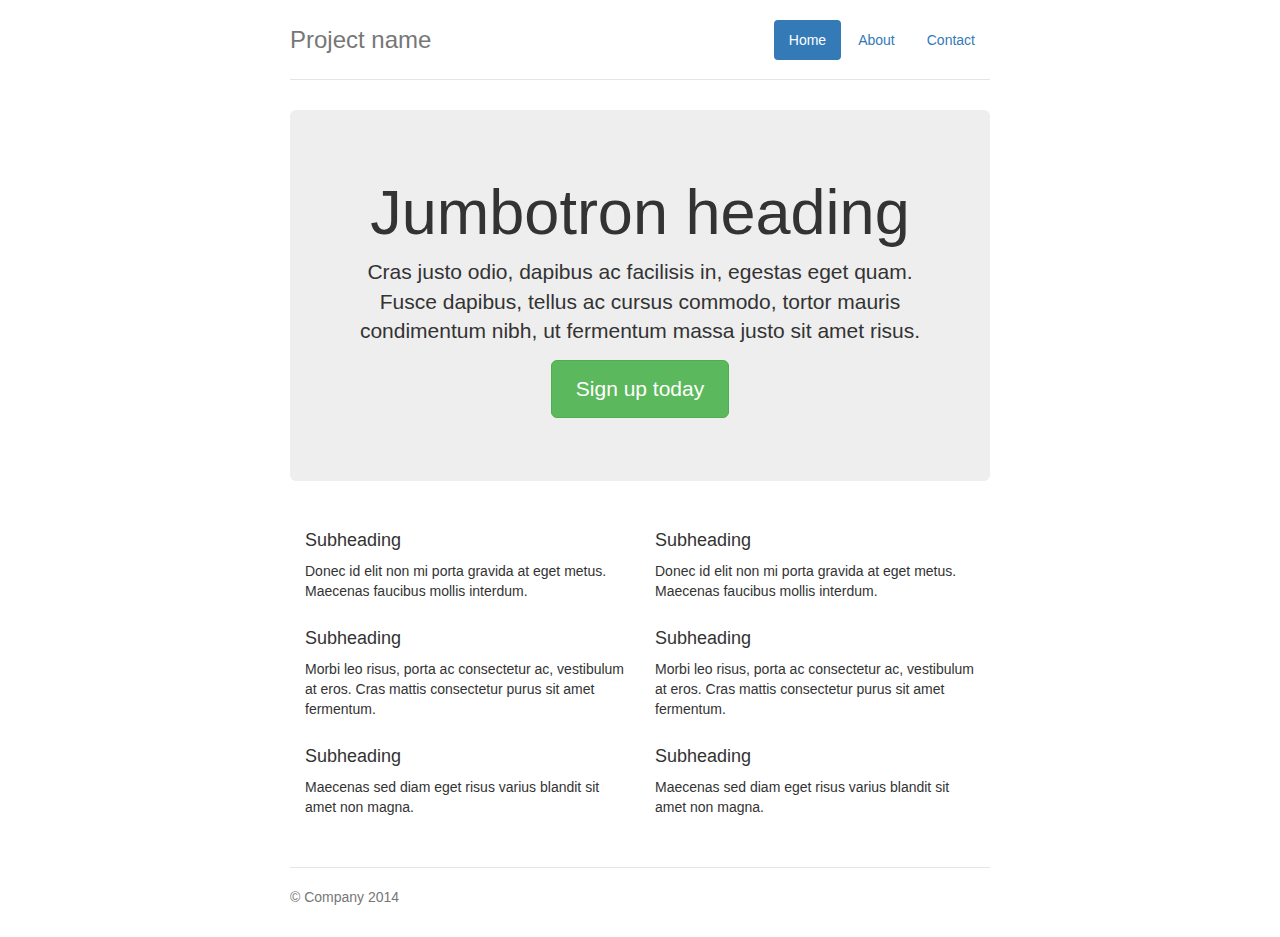
<file: examples/jumbotron-narrow/index.html>
<!DOCTYPE html>
<html lang="en">
  <head>
    <meta charset="utf-8">
    <meta http-equiv="X-UA-Compatible" content="IE=edge">
    <meta name="viewport" content="width=device-width, initial-scale=1">
    <!-- The above 3 meta tags *must* come first in the head; any other head content must come *after* these tags -->
    <meta name="description" content="">
    <meta name="author" content="">
    <link rel="icon" href="../../favicon.ico">

    <title>Narrow Jumbotron Template for Bootstrap</title>

    <!-- Bootstrap core CSS -->
    <link href="../../dist/css/bootstrap.min.css" rel="stylesheet">

    <!-- Custom styles for this template -->
    <link href="jumbotron-narrow.css" rel="stylesheet">

    <!-- Just for debugging purposes. Don't actually copy these 2 lines! -->
    <!--[if lt IE 9]><script src="../../assets/js/ie8-responsive-file-warning.js"></script><![endif]-->
    <script src="../../assets/js/ie-emulation-modes-warning.js"></script>

    <!-- HTML5 shim and Respond.js for IE8 support of HTML5 elements and media queries -->
    <!--[if lt IE 9]>
      <script src="https://oss.maxcdn.com/html5shiv/3.7.2/html5shiv.min.js"></script>
      <script src="https://oss.maxcdn.com/respond/1.4.2/respond.min.js"></script>
    <![endif]-->
  </head>

  <body>

    <div class="container">
      <div class="header">
        <nav>
          <ul class="nav nav-pills pull-right">
            <li role="presentation" class="active"><a href="#">Home</a></li>
            <li role="presentation"><a href="#">About</a></li>
            <li role="presentation"><a href="#">Contact</a></li>
          </ul>
        </nav>
        <h3 class="text-muted">Project name</h3>
      </div>

      <div class="jumbotron">
        <h1>Jumbotron heading</h1>
        <p class="lead">Cras justo odio, dapibus ac facilisis in, egestas eget quam. Fusce dapibus, tellus ac cursus commodo, tortor mauris condimentum nibh, ut fermentum massa justo sit amet risus.</p>
        <p><a class="btn btn-lg btn-success" href="#" role="button">Sign up today</a></p>
      </div>

      <div class="row marketing">
        <div class="col-lg-6">
          <h4>Subheading</h4>
          <p>Donec id elit non mi porta gravida at eget metus. Maecenas faucibus mollis interdum.</p>

          <h4>Subheading</h4>
          <p>Morbi leo risus, porta ac consectetur ac, vestibulum at eros. Cras mattis consectetur purus sit amet fermentum.</p>

          <h4>Subheading</h4>
          <p>Maecenas sed diam eget risus varius blandit sit amet non magna.</p>
        </div>

        <div class="col-lg-6">
          <h4>Subheading</h4>
          <p>Donec id elit non mi porta gravida at eget metus. Maecenas faucibus mollis interdum.</p>

          <h4>Subheading</h4>
          <p>Morbi leo risus, porta ac consectetur ac, vestibulum at eros. Cras mattis consectetur purus sit amet fermentum.</p>

          <h4>Subheading</h4>
          <p>Maecenas sed diam eget risus varius blandit sit amet non magna.</p>
        </div>
      </div>

      <footer class="footer">
        <p>&copy; Company 2014</p>
      </footer>

    </div> <!-- /container -->


    <!-- IE10 viewport hack for Surface/desktop Windows 8 bug -->
    <script src="../../assets/js/ie10-viewport-bug-workaround.js"></script>
  </body>
</html>
</file>
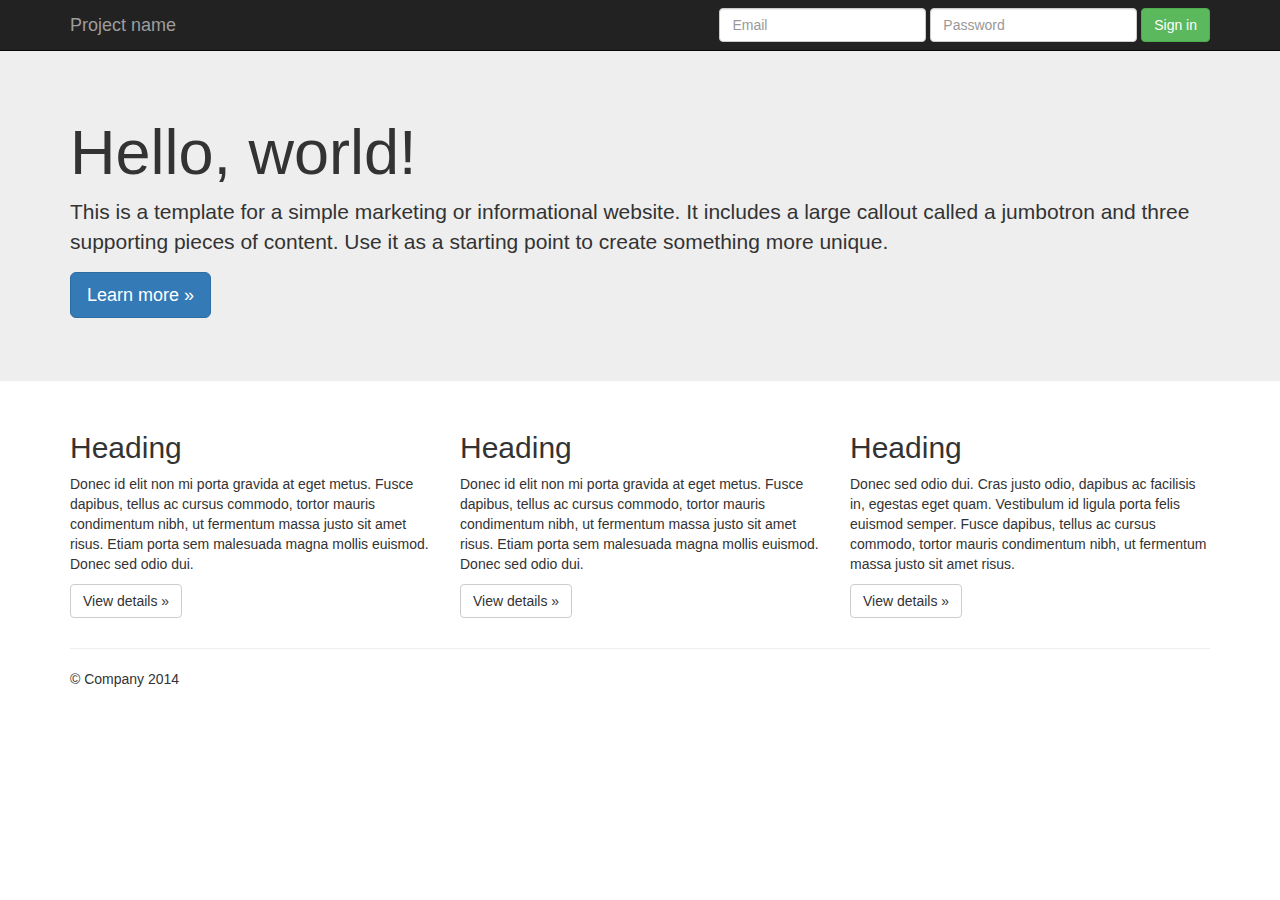
<file: examples/jumbotron/index.html>
<!DOCTYPE html>
<html lang="en">
  <head>
    <meta charset="utf-8">
    <meta http-equiv="X-UA-Compatible" content="IE=edge">
    <meta name="viewport" content="width=device-width, initial-scale=1">
    <!-- The above 3 meta tags *must* come first in the head; any other head content must come *after* these tags -->
    <meta name="description" content="">
    <meta name="author" content="">
    <link rel="icon" href="../../favicon.ico">

    <title>Jumbotron Template for Bootstrap</title>

    <!-- Bootstrap core CSS -->
    <link href="../../dist/css/bootstrap.min.css" rel="stylesheet">

    <!-- Custom styles for this template -->
    <link href="jumbotron.css" rel="stylesheet">

    <!-- Just for debugging purposes. Don't actually copy these 2 lines! -->
    <!--[if lt IE 9]><script src="../../assets/js/ie8-responsive-file-warning.js"></script><![endif]-->
    <script src="../../assets/js/ie-emulation-modes-warning.js"></script>

    <!-- HTML5 shim and Respond.js for IE8 support of HTML5 elements and media queries -->
    <!--[if lt IE 9]>
      <script src="https://oss.maxcdn.com/html5shiv/3.7.2/html5shiv.min.js"></script>
      <script src="https://oss.maxcdn.com/respond/1.4.2/respond.min.js"></script>
    <![endif]-->
  </head>

  <body>

    <nav class="navbar navbar-inverse navbar-fixed-top">
      <div class="container">
        <div class="navbar-header">
          <button type="button" class="navbar-toggle collapsed" data-toggle="collapse" data-target="#navbar" aria-expanded="false" aria-controls="navbar">
            <span class="sr-only">Toggle navigation</span>
            <span class="icon-bar"></span>
            <span class="icon-bar"></span>
            <span class="icon-bar"></span>
          </button>
          <a class="navbar-brand" href="#">Project name</a>
        </div>
        <div id="navbar" class="navbar-collapse collapse">
          <form class="navbar-form navbar-right">
            <div class="form-group">
              <input type="text" placeholder="Email" class="form-control">
            </div>
            <div class="form-group">
              <input type="password" placeholder="Password" class="form-control">
            </div>
            <button type="submit" class="btn btn-success">Sign in</button>
          </form>
        </div><!--/.navbar-collapse -->
      </div>
    </nav>

    <!-- Main jumbotron for a primary marketing message or call to action -->
    <div class="jumbotron">
      <div class="container">
        <h1>Hello, world!</h1>
        <p>This is a template for a simple marketing or informational website. It includes a large callout called a jumbotron and three supporting pieces of content. Use it as a starting point to create something more unique.</p>
        <p><a class="btn btn-primary btn-lg" href="#" role="button">Learn more &raquo;</a></p>
      </div>
    </div>

    <div class="container">
      <!-- Example row of columns -->
      <div class="row">
        <div class="col-md-4">
          <h2>Heading</h2>
          <p>Donec id elit non mi porta gravida at eget metus. Fusce dapibus, tellus ac cursus commodo, tortor mauris condimentum nibh, ut fermentum massa justo sit amet risus. Etiam porta sem malesuada magna mollis euismod. Donec sed odio dui. </p>
          <p><a class="btn btn-default" href="#" role="button">View details &raquo;</a></p>
        </div>
        <div class="col-md-4">
          <h2>Heading</h2>
          <p>Donec id elit non mi porta gravida at eget metus. Fusce dapibus, tellus ac cursus commodo, tortor mauris condimentum nibh, ut fermentum massa justo sit amet risus. Etiam porta sem malesuada magna mollis euismod. Donec sed odio dui. </p>
          <p><a class="btn btn-default" href="#" role="button">View details &raquo;</a></p>
       </div>
        <div class="col-md-4">
          <h2>Heading</h2>
          <p>Donec sed odio dui. Cras justo odio, dapibus ac facilisis in, egestas eget quam. Vestibulum id ligula porta felis euismod semper. Fusce dapibus, tellus ac cursus commodo, tortor mauris condimentum nibh, ut fermentum massa justo sit amet risus.</p>
          <p><a class="btn btn-default" href="#" role="button">View details &raquo;</a></p>
        </div>
      </div>

      <hr>

      <footer>
        <p>&copy; Company 2014</p>
      </footer>
    </div> <!-- /container -->


    <!-- Bootstrap core JavaScript
    ================================================== -->
    <!-- Placed at the end of the document so the pages load faster -->
    <script src="https://ajax.googleapis.com/ajax/libs/jquery/1.11.2/jquery.min.js"></script>
    <script src="../../dist/js/bootstrap.min.js"></script>
    <!-- IE10 viewport hack for Surface/desktop Windows 8 bug -->
    <script src="../../assets/js/ie10-viewport-bug-workaround.js"></script>
  </body>
</html>
</file>
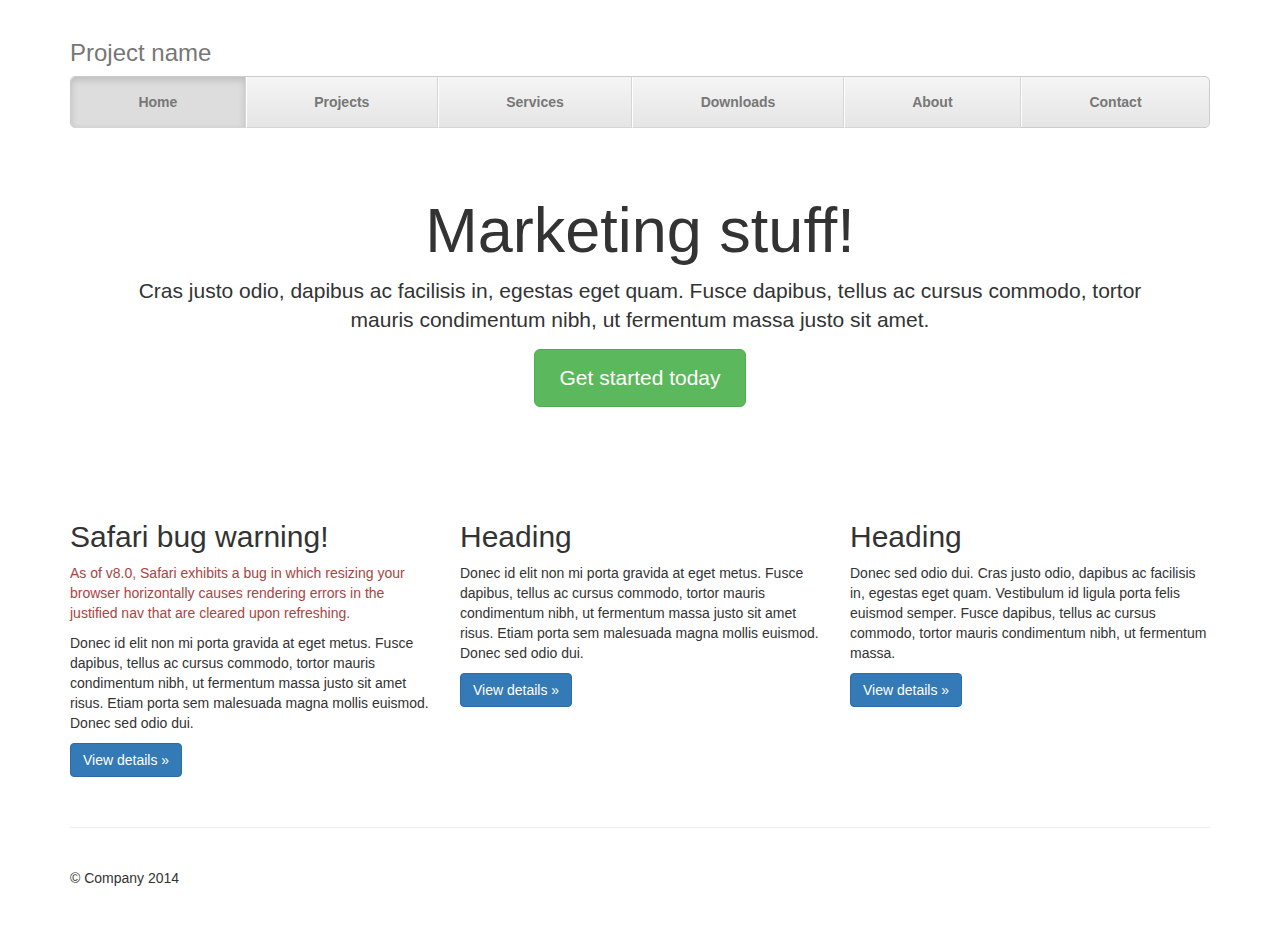
<file: examples/justified-nav/index.html>
<!DOCTYPE html>
<html lang="en">
  <head>
    <meta charset="utf-8">
    <meta http-equiv="X-UA-Compatible" content="IE=edge">
    <meta name="viewport" content="width=device-width, initial-scale=1">
    <!-- The above 3 meta tags *must* come first in the head; any other head content must come *after* these tags -->
    <meta name="description" content="">
    <meta name="author" content="">
    <link rel="icon" href="../../favicon.ico">

    <title>Justified Nav Template for Bootstrap</title>

    <!-- Bootstrap core CSS -->
    <link href="../../dist/css/bootstrap.min.css" rel="stylesheet">

    <!-- Custom styles for this template -->
    <link href="justified-nav.css" rel="stylesheet">

    <!-- Just for debugging purposes. Don't actually copy these 2 lines! -->
    <!--[if lt IE 9]><script src="../../assets/js/ie8-responsive-file-warning.js"></script><![endif]-->
    <script src="../../assets/js/ie-emulation-modes-warning.js"></script>

    <!-- HTML5 shim and Respond.js for IE8 support of HTML5 elements and media queries -->
    <!--[if lt IE 9]>
      <script src="https://oss.maxcdn.com/html5shiv/3.7.2/html5shiv.min.js"></script>
      <script src="https://oss.maxcdn.com/respond/1.4.2/respond.min.js"></script>
    <![endif]-->
  </head>

  <body>

    <div class="container">

      <div class="masthead">
        <h3 class="text-muted">Project name</h3>
        <nav>
          <ul class="nav nav-justified">
            <li class="active"><a href="#">Home</a></li>
            <li><a href="#">Projects</a></li>
            <li><a href="#">Services</a></li>
            <li><a href="#">Downloads</a></li>
            <li><a href="#">About</a></li>
            <li><a href="#">Contact</a></li>
          </ul>
        </nav>
      </div>

      <!-- Jumbotron -->
      <div class="jumbotron">
        <h1>Marketing stuff!</h1>
        <p class="lead">Cras justo odio, dapibus ac facilisis in, egestas eget quam. Fusce dapibus, tellus ac cursus commodo, tortor mauris condimentum nibh, ut fermentum massa justo sit amet.</p>
        <p><a class="btn btn-lg btn-success" href="#" role="button">Get started today</a></p>
      </div>

      <!-- Example row of columns -->
      <div class="row">
        <div class="col-lg-4">
          <h2>Safari bug warning!</h2>
          <p class="text-danger">As of v8.0, Safari exhibits a bug in which resizing your browser horizontally causes rendering errors in the justified nav that are cleared upon refreshing.</p>
          <p>Donec id elit non mi porta gravida at eget metus. Fusce dapibus, tellus ac cursus commodo, tortor mauris condimentum nibh, ut fermentum massa justo sit amet risus. Etiam porta sem malesuada magna mollis euismod. Donec sed odio dui. </p>
          <p><a class="btn btn-primary" href="#" role="button">View details &raquo;</a></p>
        </div>
        <div class="col-lg-4">
          <h2>Heading</h2>
          <p>Donec id elit non mi porta gravida at eget metus. Fusce dapibus, tellus ac cursus commodo, tortor mauris condimentum nibh, ut fermentum massa justo sit amet risus. Etiam porta sem malesuada magna mollis euismod. Donec sed odio dui. </p>
          <p><a class="btn btn-primary" href="#" role="button">View details &raquo;</a></p>
       </div>
        <div class="col-lg-4">
          <h2>Heading</h2>
          <p>Donec sed odio dui. Cras justo odio, dapibus ac facilisis in, egestas eget quam. Vestibulum id ligula porta felis euismod semper. Fusce dapibus, tellus ac cursus commodo, tortor mauris condimentum nibh, ut fermentum massa.</p>
          <p><a class="btn btn-primary" href="#" role="button">View details &raquo;</a></p>
        </div>
      </div>

      <!-- Site footer -->
      <footer class="footer">
        <p>&copy; Company 2014</p>
      </footer>

    </div> <!-- /container -->


    <!-- IE10 viewport hack for Surface/desktop Windows 8 bug -->
    <script src="../../assets/js/ie10-viewport-bug-workaround.js"></script>
  </body>
</html>
</file>
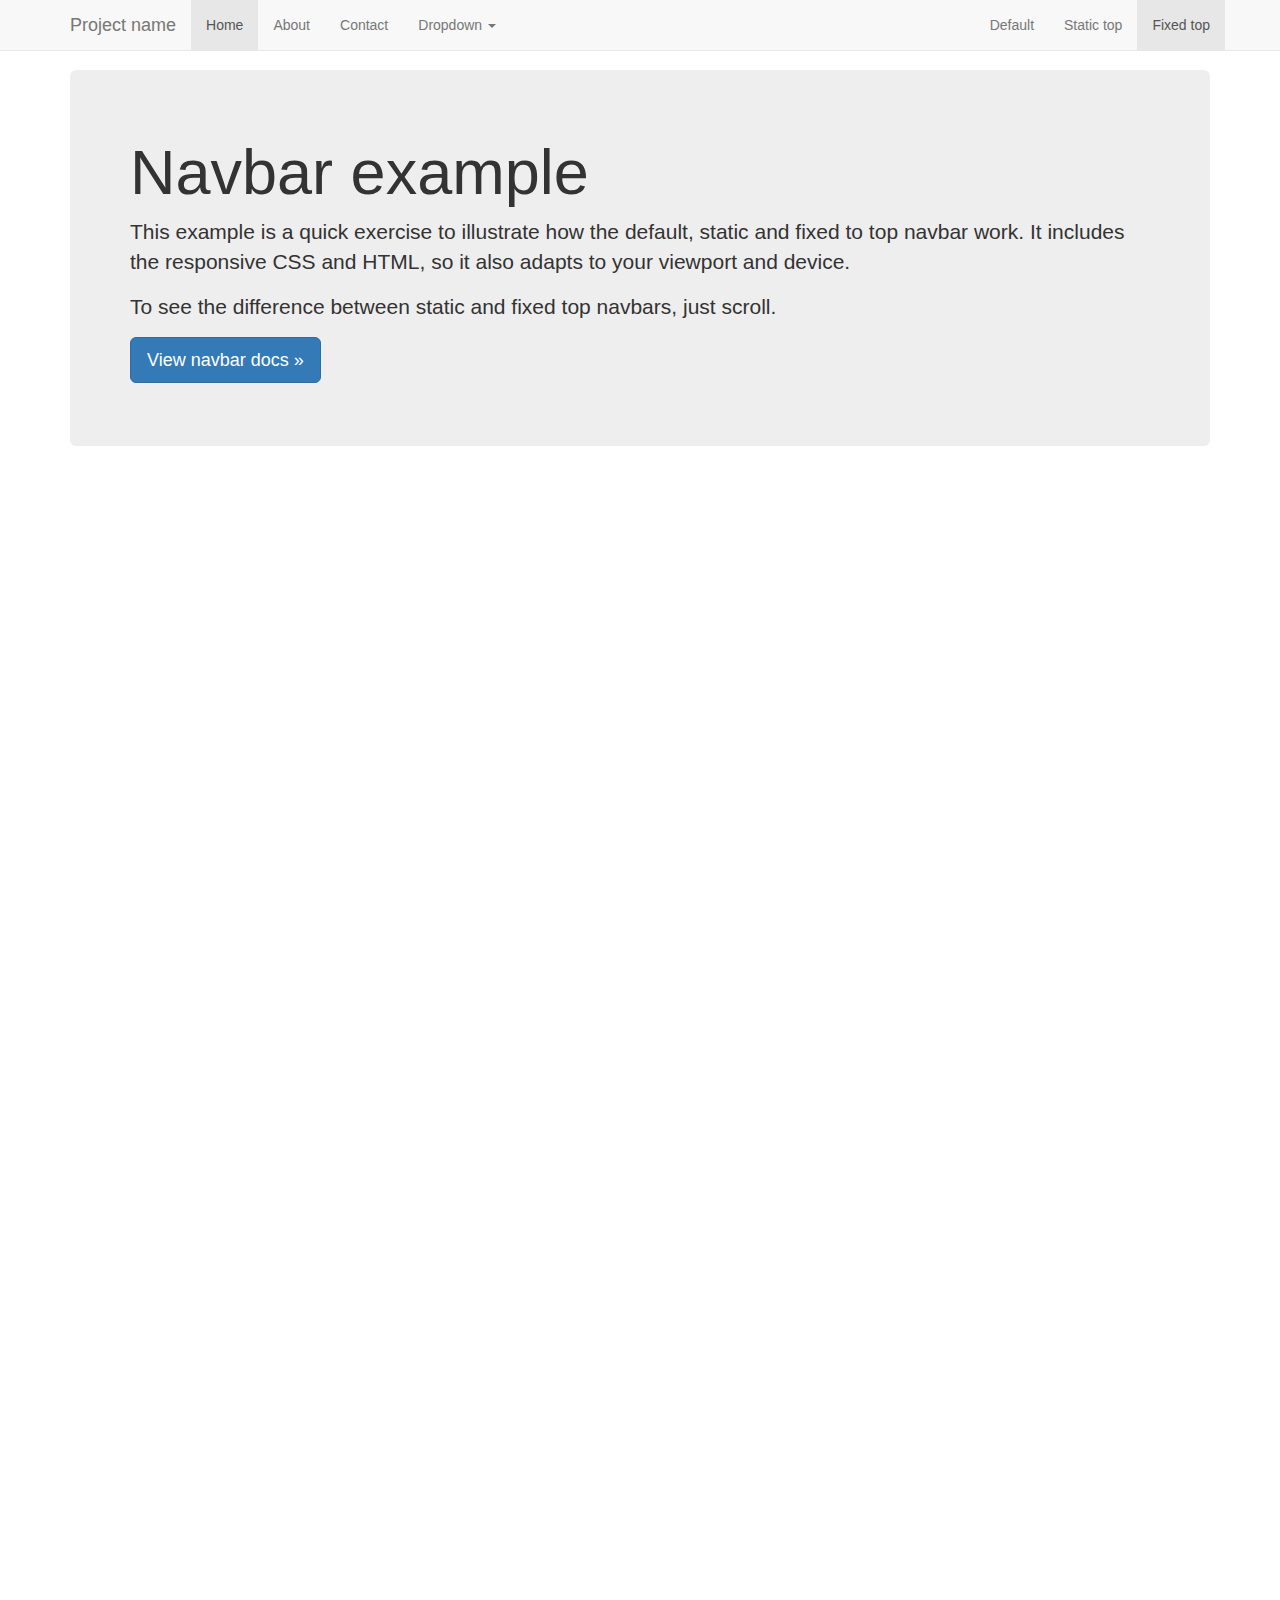
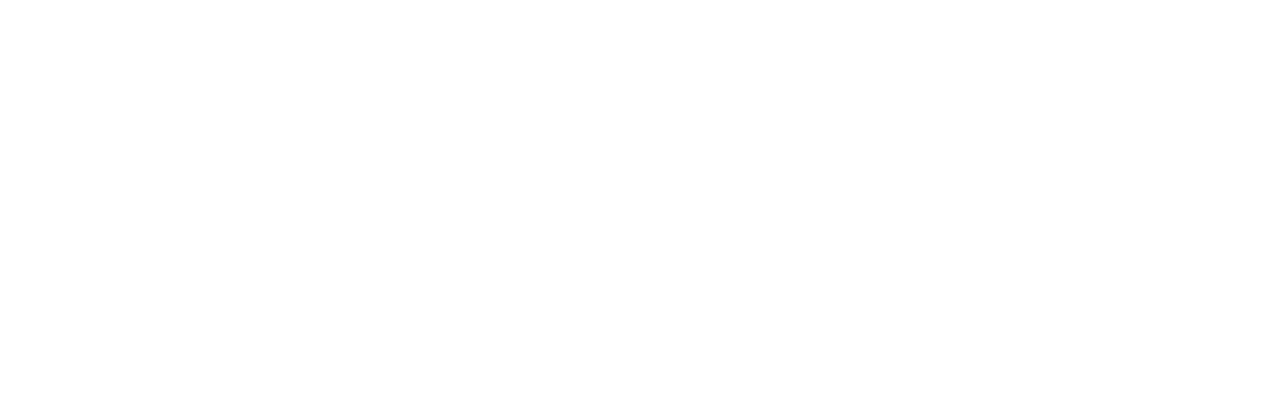
<file: examples/navbar-fixed-top/index.html>
<!DOCTYPE html>
<html lang="en">
  <head>
    <meta charset="utf-8">
    <meta http-equiv="X-UA-Compatible" content="IE=edge">
    <meta name="viewport" content="width=device-width, initial-scale=1">
    <!-- The above 3 meta tags *must* come first in the head; any other head content must come *after* these tags -->
    <meta name="description" content="">
    <meta name="author" content="">
    <link rel="icon" href="../../favicon.ico">

    <title>Fixed Top Navbar Example for Bootstrap</title>

    <!-- Bootstrap core CSS -->
    <link href="../../dist/css/bootstrap.min.css" rel="stylesheet">

    <!-- Custom styles for this template -->
    <link href="navbar-fixed-top.css" rel="stylesheet">

    <!-- Just for debugging purposes. Don't actually copy these 2 lines! -->
    <!--[if lt IE 9]><script src="../../assets/js/ie8-responsive-file-warning.js"></script><![endif]-->
    <script src="../../assets/js/ie-emulation-modes-warning.js"></script>

    <!-- HTML5 shim and Respond.js for IE8 support of HTML5 elements and media queries -->
    <!--[if lt IE 9]>
      <script src="https://oss.maxcdn.com/html5shiv/3.7.2/html5shiv.min.js"></script>
      <script src="https://oss.maxcdn.com/respond/1.4.2/respond.min.js"></script>
    <![endif]-->
  </head>

  <body>

    <!-- Fixed navbar -->
    <nav class="navbar navbar-default navbar-fixed-top">
      <div class="container">
        <div class="navbar-header">
          <button type="button" class="navbar-toggle collapsed" data-toggle="collapse" data-target="#navbar" aria-expanded="false" aria-controls="navbar">
            <span class="sr-only">Toggle navigation</span>
            <span class="icon-bar"></span>
            <span class="icon-bar"></span>
            <span class="icon-bar"></span>
          </button>
          <a class="navbar-brand" href="#">Project name</a>
        </div>
        <div id="navbar" class="navbar-collapse collapse">
          <ul class="nav navbar-nav">
            <li class="active"><a href="#">Home</a></li>
            <li><a href="#about">About</a></li>
            <li><a href="#contact">Contact</a></li>
            <li class="dropdown">
              <a href="#" class="dropdown-toggle" data-toggle="dropdown" role="button" aria-expanded="false">Dropdown <span class="caret"></span></a>
              <ul class="dropdown-menu" role="menu">
                <li><a href="#">Action</a></li>
                <li><a href="#">Another action</a></li>
                <li><a href="#">Something else here</a></li>
                <li class="divider"></li>
                <li class="dropdown-header">Nav header</li>
                <li><a href="#">Separated link</a></li>
                <li><a href="#">One more separated link</a></li>
              </ul>
            </li>
          </ul>
          <ul class="nav navbar-nav navbar-right">
            <li><a href="../navbar/">Default</a></li>
            <li><a href="../navbar-static-top/">Static top</a></li>
            <li class="active"><a href="./">Fixed top <span class="sr-only">(current)</span></a></li>
          </ul>
        </div><!--/.nav-collapse -->
      </div>
    </nav>

    <div class="container">

      <!-- Main component for a primary marketing message or call to action -->
      <div class="jumbotron">
        <h1>Navbar example</h1>
        <p>This example is a quick exercise to illustrate how the default, static and fixed to top navbar work. It includes the responsive CSS and HTML, so it also adapts to your viewport and device.</p>
        <p>To see the difference between static and fixed top navbars, just scroll.</p>
        <p>
          <a class="btn btn-lg btn-primary" href="../../components/#navbar" role="button">View navbar docs &raquo;</a>
        </p>
      </div>

    </div> <!-- /container -->


    <!-- Bootstrap core JavaScript
    ================================================== -->
    <!-- Placed at the end of the document so the pages load faster -->
    <script src="https://ajax.googleapis.com/ajax/libs/jquery/1.11.2/jquery.min.js"></script>
    <script src="../../dist/js/bootstrap.min.js"></script>
    <!-- IE10 viewport hack for Surface/desktop Windows 8 bug -->
    <script src="../../assets/js/ie10-viewport-bug-workaround.js"></script>
  </body>
</html>
</file>
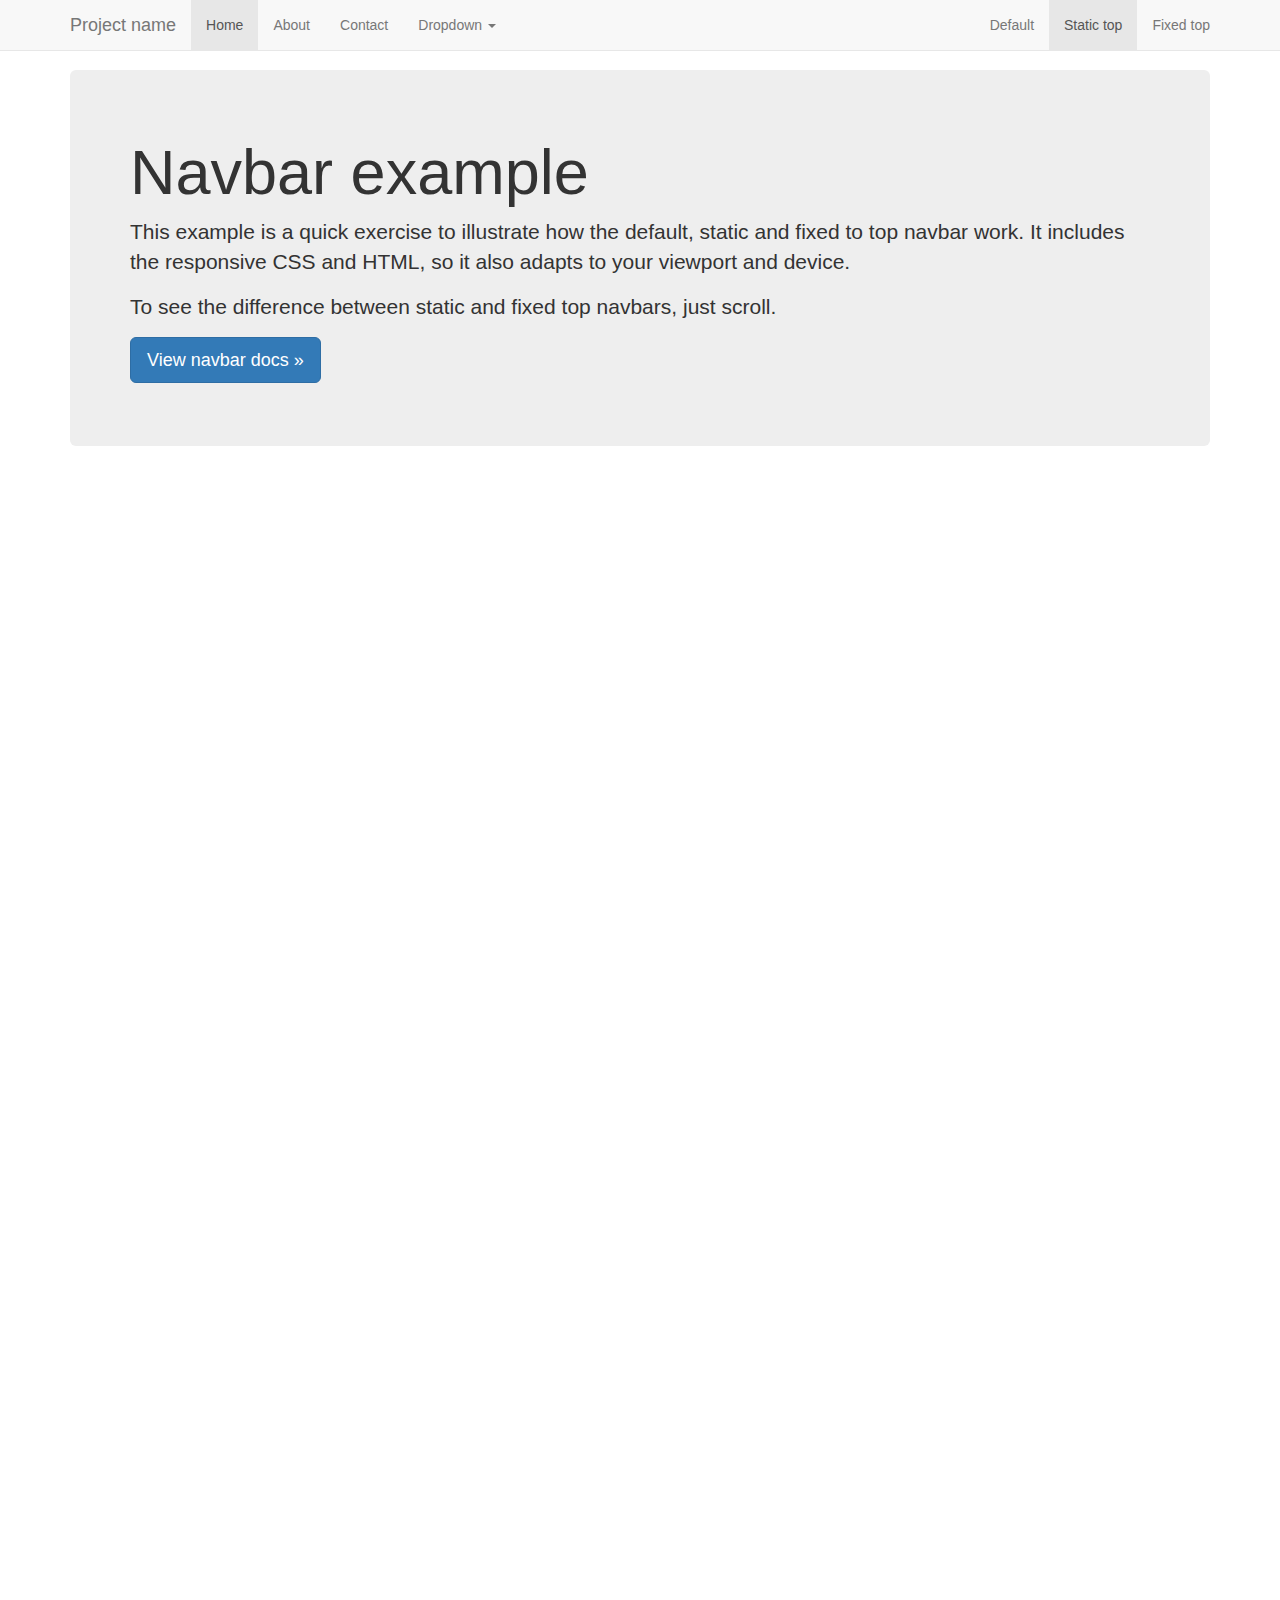
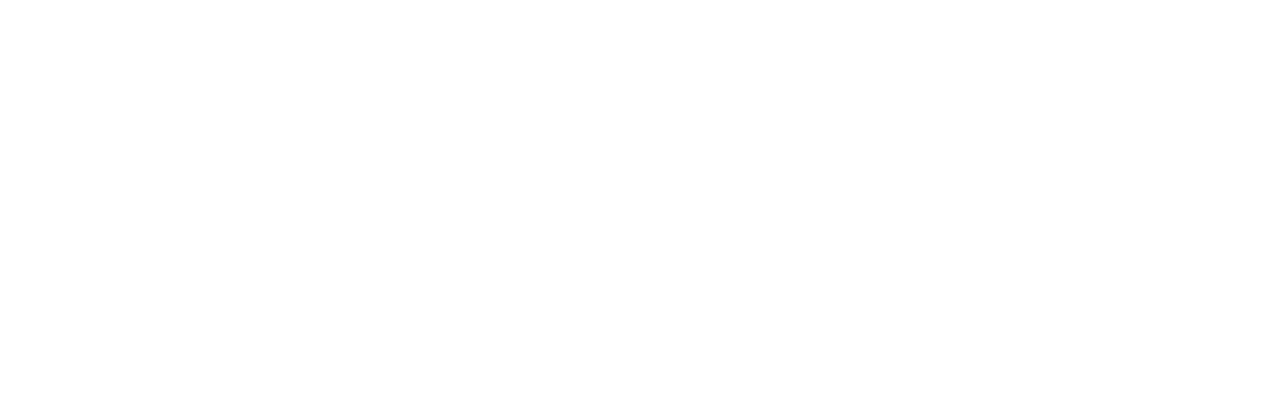
<file: examples/navbar-static-top/index.html>
<!DOCTYPE html>
<html lang="en">
  <head>
    <meta charset="utf-8">
    <meta http-equiv="X-UA-Compatible" content="IE=edge">
    <meta name="viewport" content="width=device-width, initial-scale=1">
    <!-- The above 3 meta tags *must* come first in the head; any other head content must come *after* these tags -->
    <meta name="description" content="">
    <meta name="author" content="">
    <link rel="icon" href="../../favicon.ico">

    <title>Static Top Navbar Example for Bootstrap</title>

    <!-- Bootstrap core CSS -->
    <link href="../../dist/css/bootstrap.min.css" rel="stylesheet">

    <!-- Custom styles for this template -->
    <link href="navbar-static-top.css" rel="stylesheet">

    <!-- Just for debugging purposes. Don't actually copy these 2 lines! -->
    <!--[if lt IE 9]><script src="../../assets/js/ie8-responsive-file-warning.js"></script><![endif]-->
    <script src="../../assets/js/ie-emulation-modes-warning.js"></script>

    <!-- HTML5 shim and Respond.js for IE8 support of HTML5 elements and media queries -->
    <!--[if lt IE 9]>
      <script src="https://oss.maxcdn.com/html5shiv/3.7.2/html5shiv.min.js"></script>
      <script src="https://oss.maxcdn.com/respond/1.4.2/respond.min.js"></script>
    <![endif]-->
  </head>

  <body>

    <!-- Static navbar -->
    <nav class="navbar navbar-default navbar-static-top">
      <div class="container">
        <div class="navbar-header">
          <button type="button" class="navbar-toggle collapsed" data-toggle="collapse" data-target="#navbar" aria-expanded="false" aria-controls="navbar">
            <span class="sr-only">Toggle navigation</span>
            <span class="icon-bar"></span>
            <span class="icon-bar"></span>
            <span class="icon-bar"></span>
          </button>
          <a class="navbar-brand" href="#">Project name</a>
        </div>
        <div id="navbar" class="navbar-collapse collapse">
          <ul class="nav navbar-nav">
            <li class="active"><a href="#">Home</a></li>
            <li><a href="#about">About</a></li>
            <li><a href="#contact">Contact</a></li>
            <li class="dropdown">
              <a href="#" class="dropdown-toggle" data-toggle="dropdown" role="button" aria-expanded="false">Dropdown <span class="caret"></span></a>
              <ul class="dropdown-menu" role="menu">
                <li><a href="#">Action</a></li>
                <li><a href="#">Another action</a></li>
                <li><a href="#">Something else here</a></li>
                <li class="divider"></li>
                <li class="dropdown-header">Nav header</li>
                <li><a href="#">Separated link</a></li>
                <li><a href="#">One more separated link</a></li>
              </ul>
            </li>
          </ul>
          <ul class="nav navbar-nav navbar-right">
            <li><a href="../navbar/">Default</a></li>
            <li class="active"><a href="./">Static top <span class="sr-only">(current)</span></a></li>
            <li><a href="../navbar-fixed-top/">Fixed top</a></li>
          </ul>
        </div><!--/.nav-collapse -->
      </div>
    </nav>


    <div class="container">

      <!-- Main component for a primary marketing message or call to action -->
      <div class="jumbotron">
        <h1>Navbar example</h1>
        <p>This example is a quick exercise to illustrate how the default, static and fixed to top navbar work. It includes the responsive CSS and HTML, so it also adapts to your viewport and device.</p>
        <p>To see the difference between static and fixed top navbars, just scroll.</p>
        <p>
          <a class="btn btn-lg btn-primary" href="../../components/#navbar" role="button">View navbar docs &raquo;</a>
        </p>
      </div>

    </div> <!-- /container -->


    <!-- Bootstrap core JavaScript
    ================================================== -->
    <!-- Placed at the end of the document so the pages load faster -->
    <script src="https://ajax.googleapis.com/ajax/libs/jquery/1.11.2/jquery.min.js"></script>
    <script src="../../dist/js/bootstrap.min.js"></script>
    <!-- IE10 viewport hack for Surface/desktop Windows 8 bug -->
    <script src="../../assets/js/ie10-viewport-bug-workaround.js"></script>
  </body>
</html>
</file>
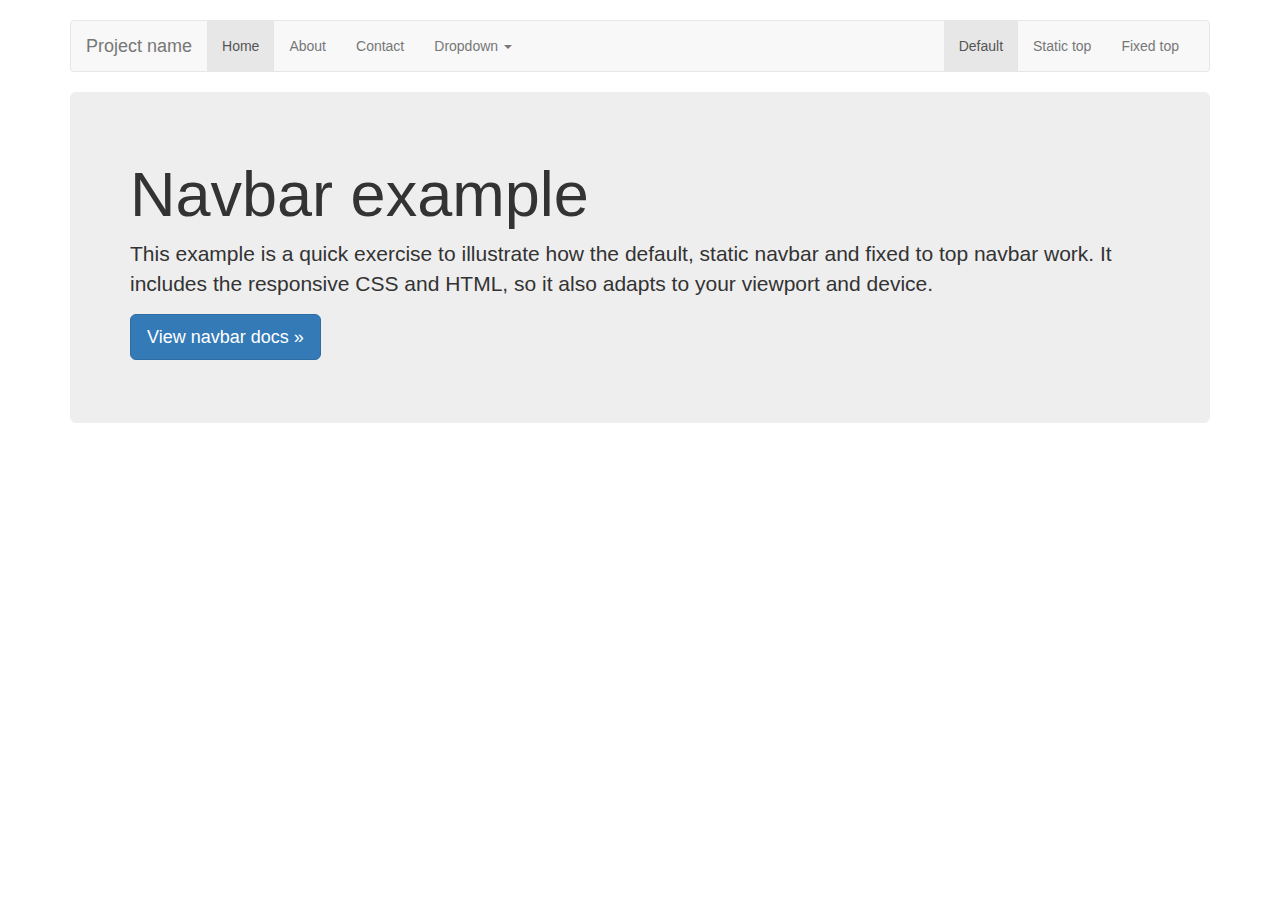
<file: examples/navbar/index.html>
<!DOCTYPE html>
<html lang="en">
  <head>
    <meta charset="utf-8">
    <meta http-equiv="X-UA-Compatible" content="IE=edge">
    <meta name="viewport" content="width=device-width, initial-scale=1">
    <!-- The above 3 meta tags *must* come first in the head; any other head content must come *after* these tags -->
    <meta name="description" content="">
    <meta name="author" content="">
    <link rel="icon" href="../../favicon.ico">

    <title>Navbar Template for Bootstrap</title>

    <!-- Bootstrap core CSS -->
    <link href="../../dist/css/bootstrap.min.css" rel="stylesheet">

    <!-- Custom styles for this template -->
    <link href="navbar.css" rel="stylesheet">

    <!-- Just for debugging purposes. Don't actually copy these 2 lines! -->
    <!--[if lt IE 9]><script src="../../assets/js/ie8-responsive-file-warning.js"></script><![endif]-->
    <script src="../../assets/js/ie-emulation-modes-warning.js"></script>

    <!-- HTML5 shim and Respond.js for IE8 support of HTML5 elements and media queries -->
    <!--[if lt IE 9]>
      <script src="https://oss.maxcdn.com/html5shiv/3.7.2/html5shiv.min.js"></script>
      <script src="https://oss.maxcdn.com/respond/1.4.2/respond.min.js"></script>
    <![endif]-->
  </head>

  <body>

    <div class="container">

      <!-- Static navbar -->
      <nav class="navbar navbar-default">
        <div class="container-fluid">
          <div class="navbar-header">
            <button type="button" class="navbar-toggle collapsed" data-toggle="collapse" data-target="#navbar" aria-expanded="false" aria-controls="navbar">
              <span class="sr-only">Toggle navigation</span>
              <span class="icon-bar"></span>
              <span class="icon-bar"></span>
              <span class="icon-bar"></span>
            </button>
            <a class="navbar-brand" href="#">Project name</a>
          </div>
          <div id="navbar" class="navbar-collapse collapse">
            <ul class="nav navbar-nav">
              <li class="active"><a href="#">Home</a></li>
              <li><a href="#">About</a></li>
              <li><a href="#">Contact</a></li>
              <li class="dropdown">
                <a href="#" class="dropdown-toggle" data-toggle="dropdown" role="button" aria-expanded="false">Dropdown <span class="caret"></span></a>
                <ul class="dropdown-menu" role="menu">
                  <li><a href="#">Action</a></li>
                  <li><a href="#">Another action</a></li>
                  <li><a href="#">Something else here</a></li>
                  <li class="divider"></li>
                  <li class="dropdown-header">Nav header</li>
                  <li><a href="#">Separated link</a></li>
                  <li><a href="#">One more separated link</a></li>
                </ul>
              </li>
            </ul>
            <ul class="nav navbar-nav navbar-right">
              <li class="active"><a href="./">Default <span class="sr-only">(current)</span></a></li>
              <li><a href="../navbar-static-top/">Static top</a></li>
              <li><a href="../navbar-fixed-top/">Fixed top</a></li>
            </ul>
          </div><!--/.nav-collapse -->
        </div><!--/.container-fluid -->
      </nav>

      <!-- Main component for a primary marketing message or call to action -->
      <div class="jumbotron">
        <h1>Navbar example</h1>
        <p>This example is a quick exercise to illustrate how the default, static navbar and fixed to top navbar work. It includes the responsive CSS and HTML, so it also adapts to your viewport and device.</p>
        <p>
          <a class="btn btn-lg btn-primary" href="../../components/#navbar" role="button">View navbar docs &raquo;</a>
        </p>
      </div>

    </div> <!-- /container -->


    <!-- Bootstrap core JavaScript
    ================================================== -->
    <!-- Placed at the end of the document so the pages load faster -->
    <script src="https://ajax.googleapis.com/ajax/libs/jquery/1.11.2/jquery.min.js"></script>
    <script src="../../dist/js/bootstrap.min.js"></script>
    <!-- IE10 viewport hack for Surface/desktop Windows 8 bug -->
    <script src="../../assets/js/ie10-viewport-bug-workaround.js"></script>
  </body>
</html>
</file>
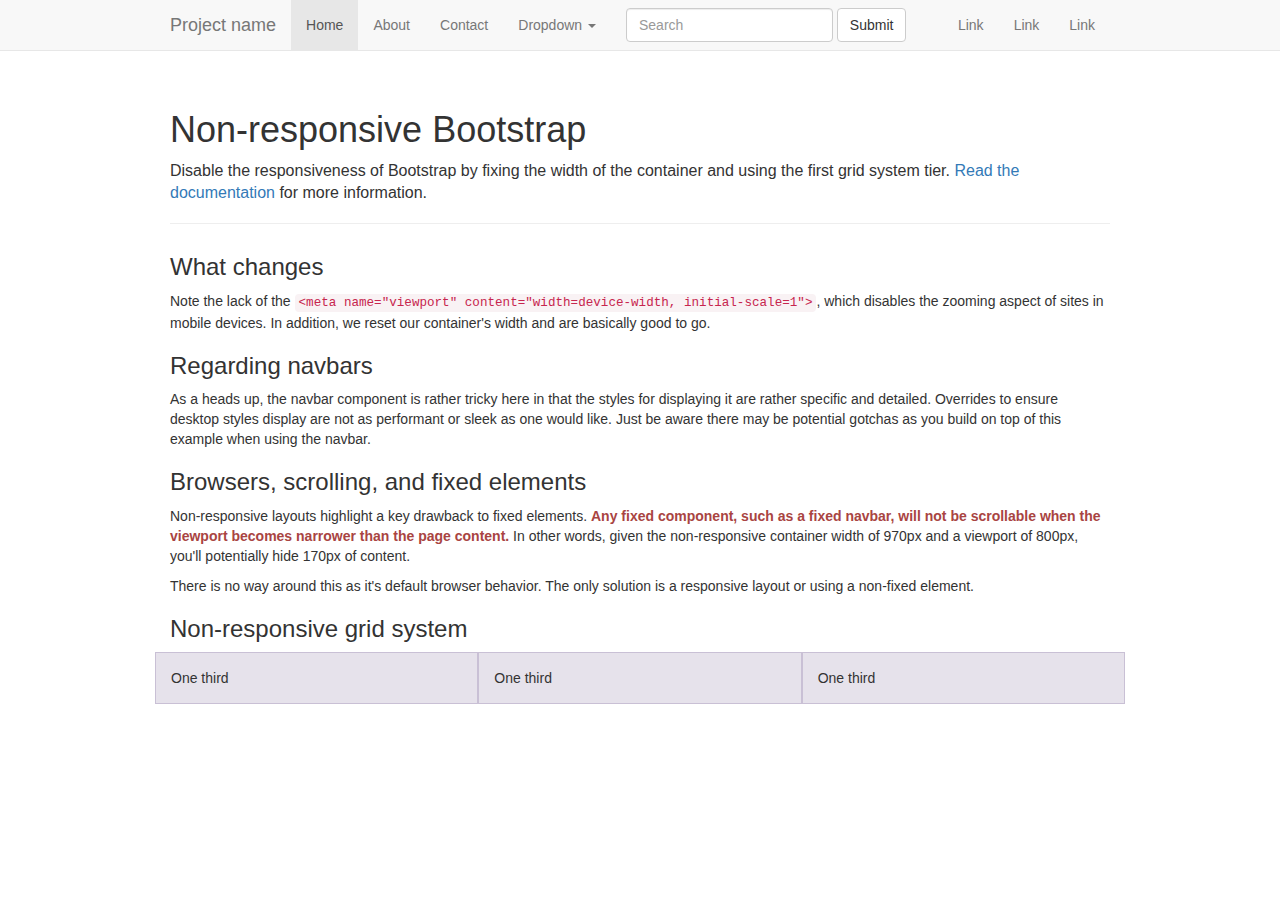
<file: examples/non-responsive/index.html>
<!DOCTYPE html>
<html lang="en">
  <head>
    <meta charset="utf-8">
    <meta http-equiv="X-UA-Compatible" content="IE=edge">
    <!-- The above 2 meta tags *must* come first in the head; any other head content must come *after* these tags -->
    <meta name="description" content="">
    <meta name="author" content="">

    <!-- Note there is no responsive meta tag here -->

    <link rel="icon" href="../../favicon.ico">

    <title>Non-responsive Template for Bootstrap</title>

    <!-- Bootstrap core CSS -->
    <link href="../../dist/css/bootstrap.min.css" rel="stylesheet">

    <!-- Custom styles for this template -->
    <link href="non-responsive.css" rel="stylesheet">

    <!-- Just for debugging purposes. Don't actually copy these 2 lines! -->
    <!--[if lt IE 9]><script src="../../assets/js/ie8-responsive-file-warning.js"></script><![endif]-->
    <script src="../../assets/js/ie-emulation-modes-warning.js"></script>

    <!-- HTML5 shim and Respond.js for IE8 support of HTML5 elements and media queries -->
    <!--[if lt IE 9]>
      <script src="https://oss.maxcdn.com/html5shiv/3.7.2/html5shiv.min.js"></script>
      <script src="https://oss.maxcdn.com/respond/1.4.2/respond.min.js"></script>
    <![endif]-->
  </head>

  <body>

    <!-- Fixed navbar -->
    <nav class="navbar navbar-default navbar-fixed-top">
      <div class="container">
        <div class="navbar-header">
          <button type="button" class="navbar-toggle collapsed" data-toggle="collapse" data-target="#navbar" aria-expanded="false" aria-controls="navbar">
            <span class="sr-only">Toggle navigation</span>
            <span class="icon-bar"></span>
            <span class="icon-bar"></span>
            <span class="icon-bar"></span>
          </button>
          <a class="navbar-brand" href="#">Project name</a>
        </div>
        <div id="navbar" class="navbar-collapse collapse">
          <ul class="nav navbar-nav">
            <li class="active"><a href="#">Home</a></li>
            <li><a href="#about">About</a></li>
            <li><a href="#contact">Contact</a></li>
            <li class="dropdown">
              <a href="#" class="dropdown-toggle" data-toggle="dropdown" role="button" aria-expanded="false">Dropdown <span class="caret"></span></a>
              <ul class="dropdown-menu" role="menu">
                <li><a href="#">Action</a></li>
                <li><a href="#">Another action</a></li>
                <li><a href="#">Something else here</a></li>
                <li class="divider"></li>
                <li class="dropdown-header">Nav header</li>
                <li><a href="#">Separated link</a></li>
                <li><a href="#">One more separated link</a></li>
              </ul>
            </li>
          </ul>
          <form class="navbar-form navbar-left" role="search">
            <div class="form-group">
              <input type="text" class="form-control" placeholder="Search">
            </div>
            <button type="submit" class="btn btn-default">Submit</button>
          </form>
          <ul class="nav navbar-nav navbar-right">
            <li><a href="#">Link</a></li>
            <li><a href="#">Link</a></li>
            <li><a href="#">Link</a></li>
          </ul>
        </div><!--/.nav-collapse -->
      </div>
    </nav>

    <div class="container">

      <div class="page-header">
        <h1>Non-responsive Bootstrap</h1>
        <p class="lead">Disable the responsiveness of Bootstrap by fixing the width of the container and using the first grid system tier. <a href="http://getbootstrap.com/getting-started/#disable-responsive">Read the documentation</a> for more information.</p>
      </div>

      <h3>What changes</h3>
      <p>Note the lack of the <code>&lt;meta name="viewport" content="width=device-width, initial-scale=1"&gt;</code>, which disables the zooming aspect of sites in mobile devices. In addition, we reset our container's width and are basically good to go.</p>

      <h3>Regarding navbars</h3>
      <p>As a heads up, the navbar component is rather tricky here in that the styles for displaying it are rather specific and detailed. Overrides to ensure desktop styles display are not as performant or sleek as one would like. Just be aware there may be potential gotchas as you build on top of this example when using the navbar.</p>

      <h3>Browsers, scrolling, and fixed elements</h3>
      <p>Non-responsive layouts highlight a key drawback to fixed elements. <strong class="text-danger">Any fixed component, such as a fixed navbar, will not be scrollable when the viewport becomes narrower than the page content.</strong> In other words, given the non-responsive container width of 970px and a viewport of 800px, you'll potentially hide 170px of content.</p>
      <p>There is no way around this as it's default browser behavior. The only solution is a responsive layout or using a non-fixed element.</p>

      <h3>Non-responsive grid system</h3>
      <div class="row">
        <div class="col-xs-4">One third</div>
        <div class="col-xs-4">One third</div>
        <div class="col-xs-4">One third</div>
      </div>

    </div> <!-- /container -->


    <!-- Bootstrap core JavaScript
    ================================================== -->
    <!-- Placed at the end of the document so the pages load faster -->
    <script src="https://ajax.googleapis.com/ajax/libs/jquery/1.11.2/jquery.min.js"></script>
    <script src="../../dist/js/bootstrap.min.js"></script>
    <!-- IE10 viewport hack for Surface/desktop Windows 8 bug -->
    <script src="../../assets/js/ie10-viewport-bug-workaround.js"></script>
  </body>
</html>
</file>
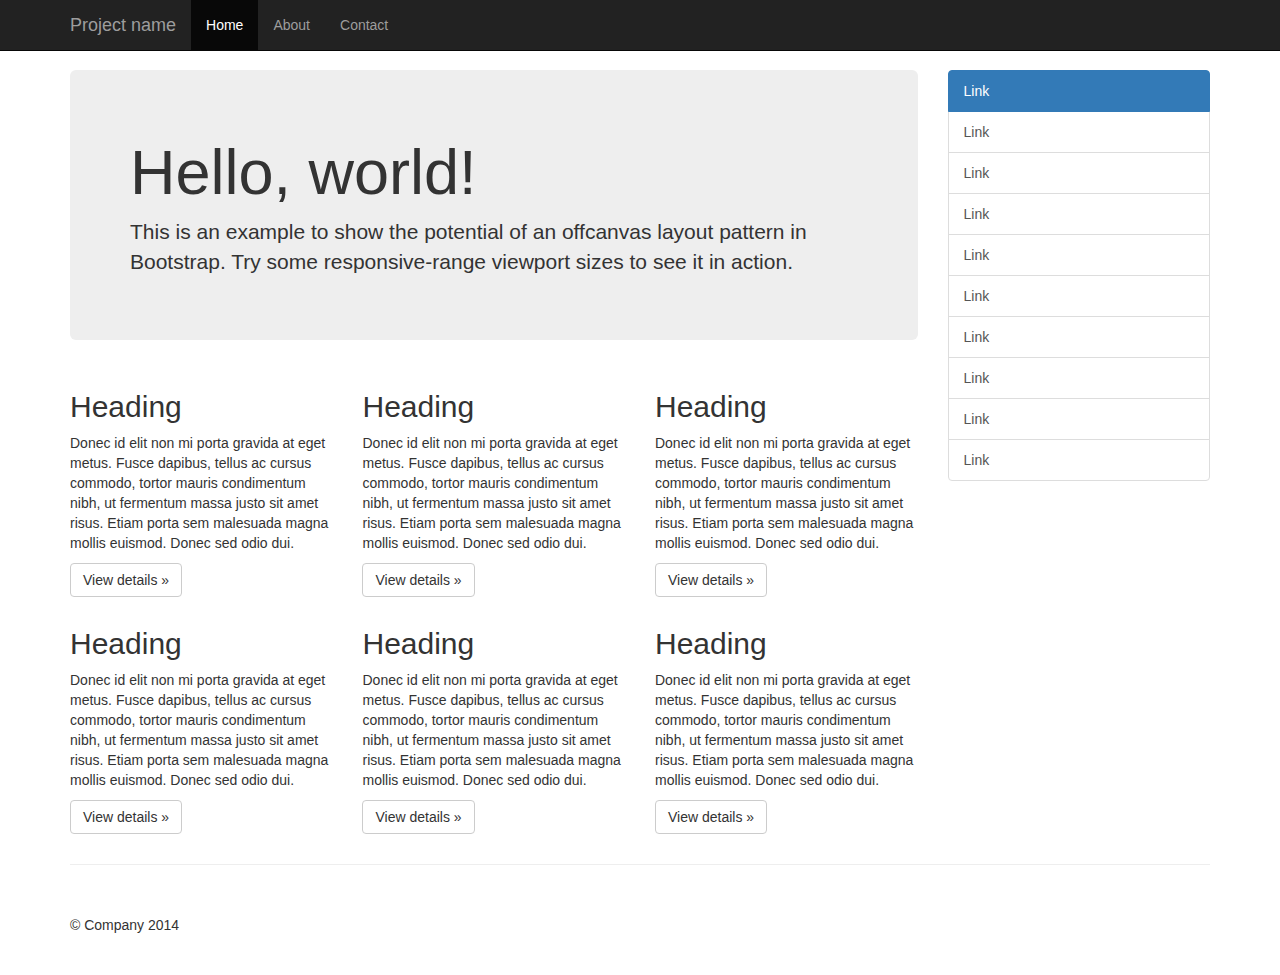
<file: examples/offcanvas/index.html>
<!DOCTYPE html>
<html lang="en">
  <head>
    <meta charset="utf-8">
    <meta http-equiv="X-UA-Compatible" content="IE=edge">
    <meta name="viewport" content="width=device-width, initial-scale=1">
    <!-- The above 3 meta tags *must* come first in the head; any other head content must come *after* these tags -->
    <meta name="description" content="">
    <meta name="author" content="">
    <link rel="icon" href="../../favicon.ico">

    <title>Off Canvas Template for Bootstrap</title>

    <!-- Bootstrap core CSS -->
    <link href="../../dist/css/bootstrap.min.css" rel="stylesheet">

    <!-- Custom styles for this template -->
    <link href="offcanvas.css" rel="stylesheet">

    <!-- Just for debugging purposes. Don't actually copy these 2 lines! -->
    <!--[if lt IE 9]><script src="../../assets/js/ie8-responsive-file-warning.js"></script><![endif]-->
    <script src="../../assets/js/ie-emulation-modes-warning.js"></script>

    <!-- HTML5 shim and Respond.js for IE8 support of HTML5 elements and media queries -->
    <!--[if lt IE 9]>
      <script src="https://oss.maxcdn.com/html5shiv/3.7.2/html5shiv.min.js"></script>
      <script src="https://oss.maxcdn.com/respond/1.4.2/respond.min.js"></script>
    <![endif]-->
  </head>

  <body>
    <nav class="navbar navbar-fixed-top navbar-inverse">
      <div class="container">
        <div class="navbar-header">
          <button type="button" class="navbar-toggle collapsed" data-toggle="collapse" data-target="#navbar" aria-expanded="false" aria-controls="navbar">
            <span class="sr-only">Toggle navigation</span>
            <span class="icon-bar"></span>
            <span class="icon-bar"></span>
            <span class="icon-bar"></span>
          </button>
          <a class="navbar-brand" href="#">Project name</a>
        </div>
        <div id="navbar" class="collapse navbar-collapse">
          <ul class="nav navbar-nav">
            <li class="active"><a href="#">Home</a></li>
            <li><a href="#about">About</a></li>
            <li><a href="#contact">Contact</a></li>
          </ul>
        </div><!-- /.nav-collapse -->
      </div><!-- /.container -->
    </nav><!-- /.navbar -->

    <div class="container">

      <div class="row row-offcanvas row-offcanvas-right">

        <div class="col-xs-12 col-sm-9">
          <p class="pull-right visible-xs">
            <button type="button" class="btn btn-primary btn-xs" data-toggle="offcanvas">Toggle nav</button>
          </p>
          <div class="jumbotron">
            <h1>Hello, world!</h1>
            <p>This is an example to show the potential of an offcanvas layout pattern in Bootstrap. Try some responsive-range viewport sizes to see it in action.</p>
          </div>
          <div class="row">
            <div class="col-xs-6 col-lg-4">
              <h2>Heading</h2>
              <p>Donec id elit non mi porta gravida at eget metus. Fusce dapibus, tellus ac cursus commodo, tortor mauris condimentum nibh, ut fermentum massa justo sit amet risus. Etiam porta sem malesuada magna mollis euismod. Donec sed odio dui. </p>
              <p><a class="btn btn-default" href="#" role="button">View details &raquo;</a></p>
            </div><!--/.col-xs-6.col-lg-4-->
            <div class="col-xs-6 col-lg-4">
              <h2>Heading</h2>
              <p>Donec id elit non mi porta gravida at eget metus. Fusce dapibus, tellus ac cursus commodo, tortor mauris condimentum nibh, ut fermentum massa justo sit amet risus. Etiam porta sem malesuada magna mollis euismod. Donec sed odio dui. </p>
              <p><a class="btn btn-default" href="#" role="button">View details &raquo;</a></p>
            </div><!--/.col-xs-6.col-lg-4-->
            <div class="col-xs-6 col-lg-4">
              <h2>Heading</h2>
              <p>Donec id elit non mi porta gravida at eget metus. Fusce dapibus, tellus ac cursus commodo, tortor mauris condimentum nibh, ut fermentum massa justo sit amet risus. Etiam porta sem malesuada magna mollis euismod. Donec sed odio dui. </p>
              <p><a class="btn btn-default" href="#" role="button">View details &raquo;</a></p>
            </div><!--/.col-xs-6.col-lg-4-->
            <div class="col-xs-6 col-lg-4">
              <h2>Heading</h2>
              <p>Donec id elit non mi porta gravida at eget metus. Fusce dapibus, tellus ac cursus commodo, tortor mauris condimentum nibh, ut fermentum massa justo sit amet risus. Etiam porta sem malesuada magna mollis euismod. Donec sed odio dui. </p>
              <p><a class="btn btn-default" href="#" role="button">View details &raquo;</a></p>
            </div><!--/.col-xs-6.col-lg-4-->
            <div class="col-xs-6 col-lg-4">
              <h2>Heading</h2>
              <p>Donec id elit non mi porta gravida at eget metus. Fusce dapibus, tellus ac cursus commodo, tortor mauris condimentum nibh, ut fermentum massa justo sit amet risus. Etiam porta sem malesuada magna mollis euismod. Donec sed odio dui. </p>
              <p><a class="btn btn-default" href="#" role="button">View details &raquo;</a></p>
            </div><!--/.col-xs-6.col-lg-4-->
            <div class="col-xs-6 col-lg-4">
              <h2>Heading</h2>
              <p>Donec id elit non mi porta gravida at eget metus. Fusce dapibus, tellus ac cursus commodo, tortor mauris condimentum nibh, ut fermentum massa justo sit amet risus. Etiam porta sem malesuada magna mollis euismod. Donec sed odio dui. </p>
              <p><a class="btn btn-default" href="#" role="button">View details &raquo;</a></p>
            </div><!--/.col-xs-6.col-lg-4-->
          </div><!--/row-->
        </div><!--/.col-xs-12.col-sm-9-->

        <div class="col-xs-6 col-sm-3 sidebar-offcanvas" id="sidebar">
          <div class="list-group">
            <a href="#" class="list-group-item active">Link</a>
            <a href="#" class="list-group-item">Link</a>
            <a href="#" class="list-group-item">Link</a>
            <a href="#" class="list-group-item">Link</a>
            <a href="#" class="list-group-item">Link</a>
            <a href="#" class="list-group-item">Link</a>
            <a href="#" class="list-group-item">Link</a>
            <a href="#" class="list-group-item">Link</a>
            <a href="#" class="list-group-item">Link</a>
            <a href="#" class="list-group-item">Link</a>
          </div>
        </div><!--/.sidebar-offcanvas-->
      </div><!--/row-->

      <hr>

      <footer>
        <p>&copy; Company 2014</p>
      </footer>

    </div><!--/.container-->


    <!-- Bootstrap core JavaScript
    ================================================== -->
    <!-- Placed at the end of the document so the pages load faster -->
    <script src="https://ajax.googleapis.com/ajax/libs/jquery/1.11.2/jquery.min.js"></script>
    <script src="../../dist/js/bootstrap.min.js"></script>

    <!-- IE10 viewport hack for Surface/desktop Windows 8 bug -->
    <script src="../../assets/js/ie10-viewport-bug-workaround.js"></script>

    <script src="offcanvas.js"></script>
  </body>
</html>
</file>
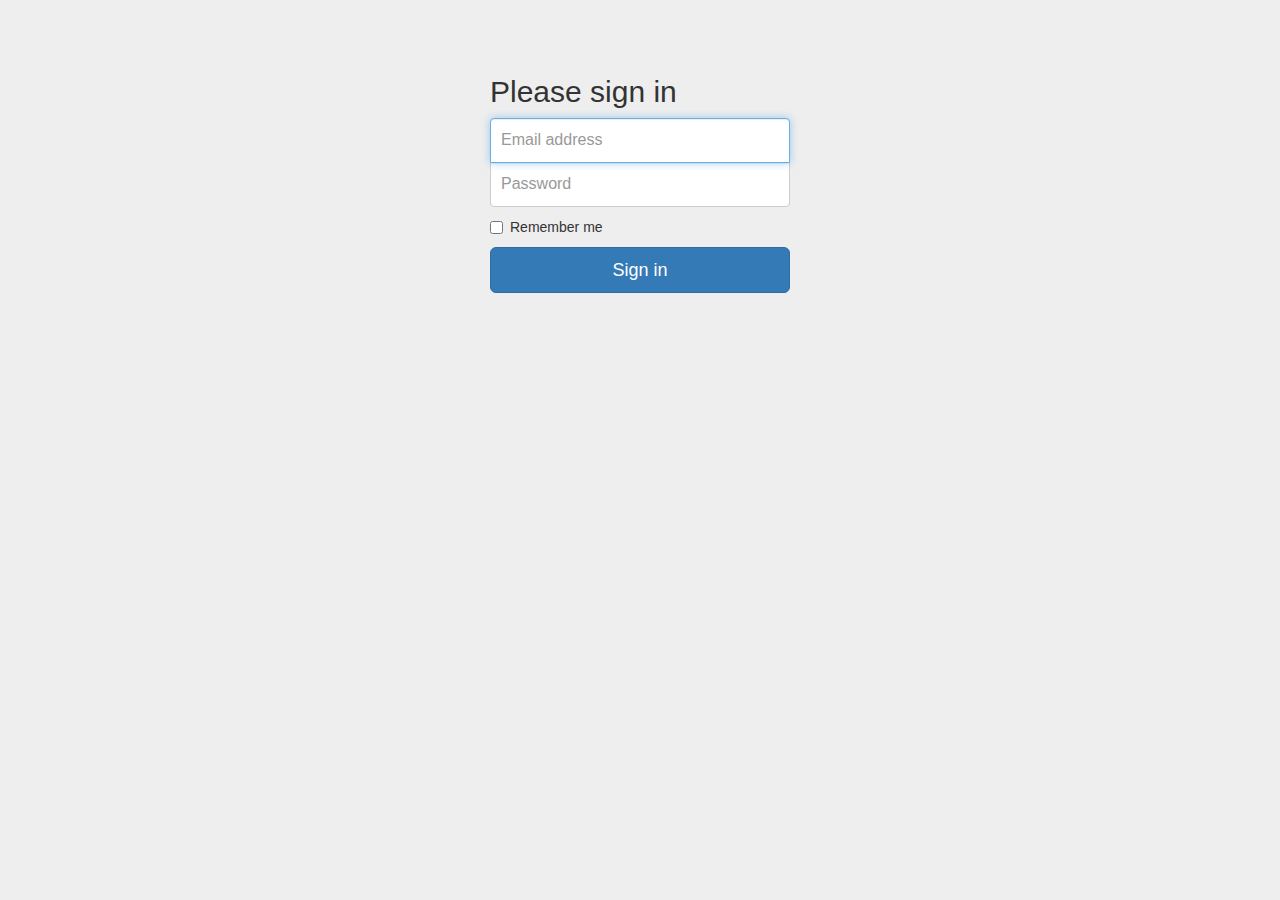
<file: examples/signin/index.html>
<!DOCTYPE html>
<html lang="en">
  <head>
    <meta charset="utf-8">
    <meta http-equiv="X-UA-Compatible" content="IE=edge">
    <meta name="viewport" content="width=device-width, initial-scale=1">
    <!-- The above 3 meta tags *must* come first in the head; any other head content must come *after* these tags -->
    <meta name="description" content="">
    <meta name="author" content="">
    <link rel="icon" href="../../favicon.ico">

    <title>Signin Template for Bootstrap</title>

    <!-- Bootstrap core CSS -->
    <link href="../../dist/css/bootstrap.min.css" rel="stylesheet">

    <!-- Custom styles for this template -->
    <link href="signin.css" rel="stylesheet">
   
  </head>

  <body>

    <div class="container">

      <form class="form-signin">
        <h2 class="form-signin-heading">Please sign in</h2>
        <label for="inputEmail" class="sr-only">Email address</label>
        <input type="email" id="inputEmail" class="form-control" placeholder="Email address" required autofocus>
        <label for="inputPassword" class="sr-only">Password</label>
        <input type="password" id="inputPassword" class="form-control" placeholder="Password" required>
        <div class="checkbox">
          <label>
            <input type="checkbox" value="remember-me"> Remember me
          </label>
        </div>
        <button class="btn btn-lg btn-primary btn-block" type="submit">Sign in</button>
      </form>

    </div> <!-- /container -->


    <!-- IE10 viewport hack for Surface/desktop Windows 8 bug -->
    <script src="../../assets/js/ie10-viewport-bug-workaround.js"></script>
  </body>
</html>
</file>
<file: examples/blog/blog.css>
/*
 * Globals
 */

body {
  font-family: Georgia, "Times New Roman", Times, serif;
  color: #555;
}

h1, .h1,
h2, .h2,
h3, .h3,
h4, .h4,
h5, .h5,
h6, .h6 {
  margin-top: 0;
  font-family: "Helvetica Neue", Helvetica, Arial, sans-serif;
  font-weight: normal;
  color: #333;
}


/*
 * Override Bootstrap's default container.
 */

@media (min-width: 1200px) {
  .container {
    width: 970px;
  }
}


/*
 * Masthead for nav
 */

.blog-masthead {
  background-color: #428bca;
  -webkit-box-shadow: inset 0 -2px 5px rgba(0,0,0,.1);
          box-shadow: inset 0 -2px 5px rgba(0,0,0,.1);
}

/* Nav links */
.blog-nav-item {
  position: relative;
  display: inline-block;
  padding: 10px;
  font-weight: 500;
  color: #cdddeb;
}
.blog-nav-item:hover,
.blog-nav-item:focus {
  color: #fff;
  text-decoration: none;
}

/* Active state gets a caret at the bottom */
.blog-nav .active {
  color: #fff;
}
.blog-nav .active:after {
  position: absolute;
  bottom: 0;
  left: 50%;
  width: 0;
  height: 0;
  margin-left: -5px;
  vertical-align: middle;
  content: " ";
  border-right: 5px solid transparent;
  border-bottom: 5px solid;
  border-left: 5px solid transparent;
}


/*
 * Blog name and description
 */

.blog-header {
  padding-top: 20px;
  padding-bottom: 20px;
}
.blog-title {
  margin-top: 30px;
  margin-bottom: 0;
  font-size: 60px;
  font-weight: normal;
}
.blog-description {
  font-size: 20px;
  color: #999;
}


/*
 * Main column and sidebar layout
 */

.blog-main {
  font-size: 18px;
  line-height: 1.5;
}

/* Sidebar modules for boxing content */
.sidebar-module {
  padding: 15px;
  margin: 0 -15px 15px;
}
.sidebar-module-inset {
  padding: 15px;
  background-color: #f5f5f5;
  border-radius: 4px;
}
.sidebar-module-inset p:last-child,
.sidebar-module-inset ul:last-child,
.sidebar-module-inset ol:last-child {
  margin-bottom: 0;
}


/* Pagination */
.pager {
  margin-bottom: 60px;
  text-align: left;
}
.pager > li > a {
  width: 140px;
  padding: 10px 20px;
  text-align: center;
  border-radius: 30px;
}


/*
 * Blog posts
 */

.blog-post {
  margin-bottom: 60px;
}
.blog-post-title {
  margin-bottom: 5px;
  font-size: 40px;
}
.blog-post-meta {
  margin-bottom: 20px;
  color: #999;
}


/*
 * Footer
 */

.blog-footer {
  padding: 40px 0;
  color: #999;
  text-align: center;
  background-color: #f9f9f9;
  border-top: 1px solid #e5e5e5;
}
.blog-footer p:last-child {
  margin-bottom: 0;
}
</file>
<file: examples/carousel/carousel.css>
/* GLOBAL STYLES
-------------------------------------------------- */
/* Padding below the footer and lighter body text */

body {
  padding-bottom: 40px;
  color: #5a5a5a;
}


/* CUSTOMIZE THE NAVBAR
-------------------------------------------------- */

/* Special class on .container surrounding .navbar, used for positioning it into place. */
.navbar-wrapper {
  position: absolute;
  top: 0;
  right: 0;
  left: 0;
  z-index: 20;
}

/* Flip around the padding for proper display in narrow viewports */
.navbar-wrapper > .container {
  padding-right: 0;
  padding-left: 0;
}
.navbar-wrapper .navbar {
  padding-right: 15px;
  padding-left: 15px;
}
.navbar-wrapper .navbar .container {
  width: auto;
}


/* CUSTOMIZE THE CAROUSEL
-------------------------------------------------- */

/* Carousel base class */
.carousel {
  height: 500px;
  margin-bottom: 60px;
}
/* Since positioning the image, we need to help out the caption */
.carousel-caption {
  z-index: 10;
}

/* Declare heights because of positioning of img element */
.carousel .item {
  height: 500px;
  background-color: #777;
}
.carousel-inner > .item > img {
  position: absolute;
  top: 0;
  left: 0;
  min-width: 100%;
  height: 500px;
}


/* MARKETING CONTENT
-------------------------------------------------- */

/* Center align the text within the three columns below the carousel */
.marketing .col-lg-4 {
  margin-bottom: 20px;
  text-align: center;
}
.marketing h2 {
  font-weight: normal;
}
.marketing .col-lg-4 p {
  margin-right: 10px;
  margin-left: 10px;
}


/* Featurettes
------------------------- */

.featurette-divider {
  margin: 80px 0; /* Space out the Bootstrap <hr> more */
}

/* Thin out the marketing headings */
.featurette-heading {
  font-weight: 300;
  line-height: 1;
  letter-spacing: -1px;
}


/* RESPONSIVE CSS
-------------------------------------------------- */

@media (min-width: 768px) {
  /* Navbar positioning foo */
  .navbar-wrapper {
    margin-top: 20px;
  }
  .navbar-wrapper .container {
    padding-right: 15px;
    padding-left: 15px;
  }
  .navbar-wrapper .navbar {
    padding-right: 0;
    padding-left: 0;
  }

  /* The navbar becomes detached from the top, so we round the corners */
  .navbar-wrapper .navbar {
    border-radius: 4px;
  }

  /* Bump up size of carousel content */
  .carousel-caption p {
    margin-bottom: 20px;
    font-size: 21px;
    line-height: 1.4;
  }

  .featurette-heading {
    font-size: 50px;
  }
}

@media (min-width: 992px) {
  .featurette-heading {
    margin-top: 120px;
  }
}
</file>
<file: examples/cover/cover.css>
/*
 * Globals
 */

/* Links */
a,
a:focus,
a:hover {
  color: #fff;
}

/* Custom default button */
.btn-default,
.btn-default:hover,
.btn-default:focus {
  color: #333;
  text-shadow: none; /* Prevent inheritence from `body` */
  background-color: #fff;
  border: 1px solid #fff;
}


/*
 * Base structure
 */

html,
body {
  height: 100%;
  background-color: #333;
}
body {
  color: #fff;
  text-align: center;
  text-shadow: 0 1px 3px rgba(0,0,0,.5);
}

/* Extra markup and styles for table-esque vertical and horizontal centering */
.site-wrapper {
  display: table;
  width: 100%;
  height: 100%; /* For at least Firefox */
  min-height: 100%;
  -webkit-box-shadow: inset 0 0 100px rgba(0,0,0,.5);
          box-shadow: inset 0 0 100px rgba(0,0,0,.5);
}
.site-wrapper-inner {
  display: table-cell;
  vertical-align: top;
}
.cover-container {
  margin-right: auto;
  margin-left: auto;
}

/* Padding for spacing */
.inner {
  padding: 30px;
}


/*
 * Header
 */
.masthead-brand {
  margin-top: 10px;
  margin-bottom: 10px;
}

.masthead-nav > li {
  display: inline-block;
}
.masthead-nav > li + li {
  margin-left: 20px;
}
.masthead-nav > li > a {
  padding-right: 0;
  padding-left: 0;
  font-size: 16px;
  font-weight: bold;
  color: #fff; /* IE8 proofing */
  color: rgba(255,255,255,.75);
  border-bottom: 2px solid transparent;
}
.masthead-nav > li > a:hover,
.masthead-nav > li > a:focus {
  background-color: transparent;
  border-bottom-color: #a9a9a9;
  border-bottom-color: rgba(255,255,255,.25);
}
.masthead-nav > .active > a,
.masthead-nav > .active > a:hover,
.masthead-nav > .active > a:focus {
  color: #fff;
  border-bottom-color: #fff;
}

@media (min-width: 768px) {
  .masthead-brand {
    float: left;
  }
  .masthead-nav {
    float: right;
  }
}


/*
 * Cover
 */

.cover {
  padding: 0 20px;
}
.cover .btn-lg {
  padding: 10px 20px;
  font-weight: bold;
}


/*
 * Footer
 */

.mastfoot {
  color: #999; /* IE8 proofing */
  color: rgba(255,255,255,.5);
}


/*
 * Affix and center
 */

@media (min-width: 768px) {
  /* Pull out the header and footer */
  .masthead {
    position: fixed;
    top: 0;
  }
  .mastfoot {
    position: fixed;
    bottom: 0;
  }
  /* Start the vertical centering */
  .site-wrapper-inner {
    vertical-align: middle;
  }
  /* Handle the widths */
  .masthead,
  .mastfoot,
  .cover-container {
    width: 100%; /* Must be percentage or pixels for horizontal alignment */
  }
}

@media (min-width: 992px) {
  .masthead,
  .mastfoot,
  .cover-container {
    width: 700px;
  }
}
</file>
<file: examples/dashboard/dashboard.css>
/*
 * Base structure
 */

/* Move down content because we have a fixed navbar that is 50px tall */
body {
  padding-top: 50px;
}


/*
 * Global add-ons
 */

.sub-header {
  padding-bottom: 10px;
  border-bottom: 1px solid #eee;
}

/*
 * Top navigation
 * Hide default border to remove 1px line.
 */
.navbar-fixed-top {
  border: 0;
}

/*
 * Sidebar
 */

/* Hide for mobile, show later */
.sidebar {
  display: none;
}
@media (min-width: 768px) {
  .sidebar {
    position: fixed;
    top: 51px;
    bottom: 0;
    left: 0;
    z-index: 1000;
    display: block;
    padding: 20px;
    overflow-x: hidden;
    overflow-y: auto; /* Scrollable contents if viewport is shorter than content. */
    background-color: #f5f5f5;
    border-right: 1px solid #eee;
  }
}

/* Sidebar navigation */
.nav-sidebar {
  margin-right: -21px; /* 20px padding + 1px border */
  margin-bottom: 20px;
  margin-left: -20px;
}
.nav-sidebar > li > a {
  padding-right: 20px;
  padding-left: 20px;
}
.nav-sidebar > .active > a,
.nav-sidebar > .active > a:hover,
.nav-sidebar > .active > a:focus {
  color: #fff;
  background-color: #428bca;
}


/*
 * Main content
 */

.main {
  padding: 20px;
}
@media (min-width: 768px) {
  .main {
    padding-right: 40px;
    padding-left: 40px;
  }
}
.main .page-header {
  margin-top: 0;
}


/*
 * Placeholder dashboard ideas
 */

.placeholders {
  margin-bottom: 30px;
  text-align: center;
}
.placeholders h4 {
  margin-bottom: 0;
}
.placeholder {
  margin-bottom: 20px;
}
.placeholder img {
  display: inline-block;
  border-radius: 50%;
}
</file>
<file: examples/grid/grid.css>
h4 {
  margin-top: 25px;
}
.row {
  margin-bottom: 20px;
}
.row .row {
  margin-top: 10px;
  margin-bottom: 0;
}
[class*="col-"] {
  padding-top: 15px;
  padding-bottom: 15px;
  background-color: #eee;
  background-color: rgba(86,61,124,.15);
  border: 1px solid #ddd;
  border: 1px solid rgba(86,61,124,.2);
}

hr {
  margin-top: 40px;
  margin-bottom: 40px;
}
</file>
<file: examples/jumbotron-narrow/jumbotron-narrow.css>
/* Space out content a bit */
body {
  padding-top: 20px;
  padding-bottom: 20px;
}

/* Everything but the jumbotron gets side spacing for mobile first views */
.header,
.marketing,
.footer {
  padding-right: 15px;
  padding-left: 15px;
}

/* Custom page header */
.header {
  border-bottom: 1px solid #e5e5e5;
}
/* Make the masthead heading the same height as the navigation */
.header h3 {
  padding-bottom: 19px;
  margin-top: 0;
  margin-bottom: 0;
  line-height: 40px;
}

/* Custom page footer */
.footer {
  padding-top: 19px;
  color: #777;
  border-top: 1px solid #e5e5e5;
}

/* Customize container */
@media (min-width: 768px) {
  .container {
    max-width: 730px;
  }
}
.container-narrow > hr {
  margin: 30px 0;
}

/* Main marketing message and sign up button */
.jumbotron {
  text-align: center;
  border-bottom: 1px solid #e5e5e5;
}
.jumbotron .btn {
  padding: 14px 24px;
  font-size: 21px;
}

/* Supporting marketing content */
.marketing {
  margin: 40px 0;
}
.marketing p + h4 {
  margin-top: 28px;
}

/* Responsive: Portrait tablets and up */
@media screen and (min-width: 768px) {
  /* Remove the padding we set earlier */
  .header,
  .marketing,
  .footer {
    padding-right: 0;
    padding-left: 0;
  }
  /* Space out the masthead */
  .header {
    margin-bottom: 30px;
  }
  /* Remove the bottom border on the jumbotron for visual effect */
  .jumbotron {
    border-bottom: 0;
  }
}
</file>
<file: examples/jumbotron/jumbotron.css>
/* Move down content because we have a fixed navbar that is 50px tall */
body {
  padding-top: 50px;
  padding-bottom: 20px;
}
</file>
<file: examples/justified-nav/justified-nav.css>
body {
  padding-top: 20px;
}

.footer {
  padding-top: 40px;
  padding-bottom: 40px;
  margin-top: 40px;
  border-top: 1px solid #eee;
}

/* Main marketing message and sign up button */
.jumbotron {
  text-align: center;
  background-color: transparent;
}
.jumbotron .btn {
  padding: 14px 24px;
  font-size: 21px;
}

/* Customize the nav-justified links to be fill the entire space of the .navbar */

.nav-justified {
  background-color: #eee;
  border: 1px solid #ccc;
  border-radius: 5px;
}
.nav-justified > li > a {
  padding-top: 15px;
  padding-bottom: 15px;
  margin-bottom: 0;
  font-weight: bold;
  color: #777;
  text-align: center;
  background-color: #e5e5e5; /* Old browsers */
  background-image: -webkit-gradient(linear, left top, left bottom, from(#f5f5f5), to(#e5e5e5));
  background-image: -webkit-linear-gradient(top, #f5f5f5 0%, #e5e5e5 100%);
  background-image:      -o-linear-gradient(top, #f5f5f5 0%, #e5e5e5 100%);
  background-image: -webkit-gradient(linear, left top, left bottom, from(top), color-stop(0%, #f5f5f5), to(#e5e5e5));
  background-image:         linear-gradient(top, #f5f5f5 0%, #e5e5e5 100%);
  filter: progid:DXImageTransform.Microsoft.gradient( startColorstr='#f5f5f5', endColorstr='#e5e5e5',GradientType=0 ); /* IE6-9 */
  background-repeat: repeat-x; /* Repeat the gradient */
  border-bottom: 1px solid #d5d5d5;
}
.nav-justified > .active > a,
.nav-justified > .active > a:hover,
.nav-justified > .active > a:focus {
  background-color: #ddd;
  background-image: none;
  -webkit-box-shadow: inset 0 3px 7px rgba(0,0,0,.15);
          box-shadow: inset 0 3px 7px rgba(0,0,0,.15);
}
.nav-justified > li:first-child > a {
  border-radius: 5px 5px 0 0;
}
.nav-justified > li:last-child > a {
  border-bottom: 0;
  border-radius: 0 0 5px 5px;
}

@media (min-width: 768px) {
  .nav-justified {
    max-height: 52px;
  }
  .nav-justified > li > a {
    border-right: 1px solid #d5d5d5;
    border-left: 1px solid #fff;
  }
  .nav-justified > li:first-child > a {
    border-left: 0;
    border-radius: 5px 0 0 5px;
  }
  .nav-justified > li:last-child > a {
    border-right: 0;
    border-radius: 0 5px 5px 0;
  }
}

/* Responsive: Portrait tablets and up */
@media screen and (min-width: 768px) {
  /* Remove the padding we set earlier */
  .masthead,
  .marketing,
  .footer {
    padding-right: 0;
    padding-left: 0;
  }
}
</file>
<file: examples/navbar-fixed-top/navbar-fixed-top.css>
body {
  min-height: 2000px;
  padding-top: 70px;
}
</file>
<file: examples/navbar-static-top/navbar-static-top.css>
body {
  min-height: 2000px;
}

.navbar-static-top {
  margin-bottom: 19px;
}
</file>
<file: examples/navbar/navbar.css>
body {
  padding-top: 20px;
  padding-bottom: 20px;
}

.navbar {
  margin-bottom: 20px;
}
</file>
<file: examples/non-responsive/non-responsive.css>
/* Template-specific stuff
 *
 * Customizations just for the template; these are not necessary for anything
 * with disabling the responsiveness.
 */

/* Account for fixed navbar */
body {
  padding-top: 70px;
  padding-bottom: 30px;
}

body,
.navbar-fixed-top,
.navbar-fixed-bottom {
  min-width: 970px;
}

/* Don't let the lead text change font-size. */
.lead {
  font-size: 16px;
}

/* Finesse the page header spacing */
.page-header {
  margin-bottom: 30px;
}
.page-header .lead {
  margin-bottom: 10px;
}


/* Non-responsive overrides
 *
 * Utilize the following CSS to disable the responsive-ness of the container,
 * grid system, and navbar.
 */

/* Reset the container */
.container {
  width: 970px;
  max-width: none !important;
}

/* Demonstrate the grids */
.col-xs-4 {
  padding-top: 15px;
  padding-bottom: 15px;
  background-color: #eee;
  background-color: rgba(86,61,124,.15);
  border: 1px solid #ddd;
  border: 1px solid rgba(86,61,124,.2);
}

.container .navbar-header,
.container .navbar-collapse {
  margin-right: 0;
  margin-left: 0;
}

/* Always float the navbar header */
.navbar-header {
  float: left;
}

/* Undo the collapsing navbar */
.navbar-collapse {
  display: block !important;
  height: auto !important;
  padding-bottom: 0;
  overflow: visible !important;
  visibility: visible !important;
}

.navbar-toggle {
  display: none;
}
.navbar-collapse {
  border-top: 0;
}

.navbar-brand {
  margin-left: -15px;
}

/* Always apply the floated nav */
.navbar-nav {
  float: left;
  margin: 0;
}
.navbar-nav > li {
  float: left;
}
.navbar-nav > li > a {
  padding: 15px;
}

/* Redeclare since we override the float above */
.navbar-nav.navbar-right {
  float: right;
}

/* Undo custom dropdowns */
.navbar .navbar-nav .open .dropdown-menu {
  position: absolute;
  float: left;
  background-color: #fff;
  border: 1px solid #ccc;
  border: 1px solid rgba(0, 0, 0, .15);
  border-width: 0 1px 1px;
  border-radius: 0 0 4px 4px;
  -webkit-box-shadow: 0 6px 12px rgba(0, 0, 0, .175);
          box-shadow: 0 6px 12px rgba(0, 0, 0, .175);
}
.navbar-default .navbar-nav .open .dropdown-menu > li > a {
  color: #333;
}
.navbar .navbar-nav .open .dropdown-menu > li > a:hover,
.navbar .navbar-nav .open .dropdown-menu > li > a:focus,
.navbar .navbar-nav .open .dropdown-menu > .active > a,
.navbar .navbar-nav .open .dropdown-menu > .active > a:hover,
.navbar .navbar-nav .open .dropdown-menu > .active > a:focus {
  color: #fff !important;
  background-color: #428bca !important;
}
.navbar .navbar-nav .open .dropdown-menu > .disabled > a,
.navbar .navbar-nav .open .dropdown-menu > .disabled > a:hover,
.navbar .navbar-nav .open .dropdown-menu > .disabled > a:focus {
  color: #999 !important;
  background-color: transparent !important;
}

/* Undo form expansion */
.navbar-form {
  float: left;
  width: auto;
  padding-top: 0;
  padding-bottom: 0;
  margin-right: 0;
  margin-left: 0;
  border: 0;
  -webkit-box-shadow: none;
          box-shadow: none;
}

/* Copy-pasted from forms.less since we mixin the .form-inline styles. */
.navbar-form .form-group {
  display: inline-block;
  margin-bottom: 0;
  vertical-align: middle;
}

.navbar-form .form-control {
  display: inline-block;
  width: auto;
  vertical-align: middle;
}

.navbar-form .form-control-static {
  display: inline-block;
}

.navbar-form .input-group {
  display: inline-table;
  vertical-align: middle;
}

.navbar-form .input-group .input-group-addon,
.navbar-form .input-group .input-group-btn,
.navbar-form .input-group .form-control {
  width: auto;
}

.navbar-form .input-group > .form-control {
  width: 100%;
}

.navbar-form .control-label {
  margin-bottom: 0;
  vertical-align: middle;
}

.navbar-form .radio,
.navbar-form .checkbox {
  display: inline-block;
  margin-top: 0;
  margin-bottom: 0;
  vertical-align: middle;
}

.navbar-form .radio label,
.navbar-form .checkbox label {
  padding-left: 0;
}

.navbar-form .radio input[type="radio"],
.navbar-form .checkbox input[type="checkbox"] {
  position: relative;
  margin-left: 0;
}

.navbar-form .has-feedback .form-control-feedback {
  top: 0;
}
</file>
<file: examples/offcanvas/offcanvas.css>
/*
 * Style tweaks
 * --------------------------------------------------
 */
html,
body {
  overflow-x: hidden; /* Prevent scroll on narrow devices */
}
body {
  padding-top: 70px;
}
footer {
  padding: 30px 0;
}

/*
 * Off Canvas
 * --------------------------------------------------
 */
@media screen and (max-width: 767px) {
  .row-offcanvas {
    position: relative;
    -webkit-transition: all .25s ease-out;
         -o-transition: all .25s ease-out;
            transition: all .25s ease-out;
  }

  .row-offcanvas-right {
    right: 0;
  }

  .row-offcanvas-left {
    left: 0;
  }

  .row-offcanvas-right
  .sidebar-offcanvas {
    right: -50%; /* 6 columns */
  }

  .row-offcanvas-left
  .sidebar-offcanvas {
    left: -50%; /* 6 columns */
  }

  .row-offcanvas-right.active {
    right: 50%; /* 6 columns */
  }

  .row-offcanvas-left.active {
    left: 50%; /* 6 columns */
  }

  .sidebar-offcanvas {
    position: absolute;
    top: 0;
    width: 50%; /* 6 columns */
  }
}
</file>
<file: examples/signin/signin.css>
body {
  padding-top: 40px;
  padding-bottom: 40px;
  background-color: #eee;
}

.form-signin {
  max-width: 330px;
  padding: 15px;
  margin: 0 auto;
}
.form-signin .form-signin-heading,
.form-signin .checkbox {
  margin-bottom: 10px;
}
.form-signin .checkbox {
  font-weight: normal;
}
.form-signin .form-control {
  position: relative;
  height: auto;
  -webkit-box-sizing: border-box;
     -moz-box-sizing: border-box;
          box-sizing: border-box;
  padding: 10px;
  font-size: 16px;
}
.form-signin .form-control:focus {
  z-index: 2;
}
.form-signin input[type="email"] {
  margin-bottom: -1px;
  border-bottom-right-radius: 0;
  border-bottom-left-radius: 0;
}
.form-signin input[type="password"] {
  margin-bottom: 10px;
  border-top-left-radius: 0;
  border-top-right-radius: 0;
}
</file>
